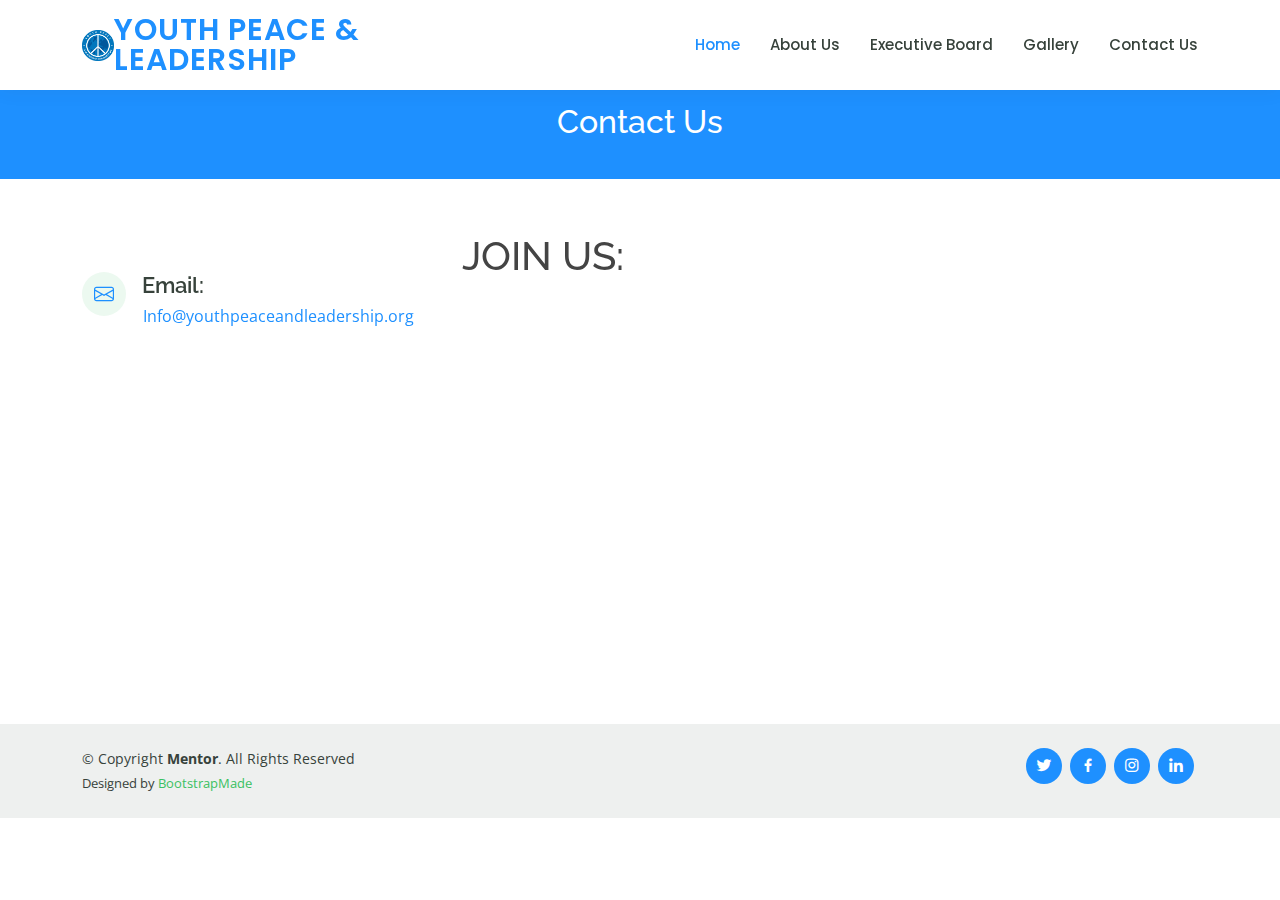
<file: contact.html>
<!DOCTYPE html>
<html lang="en">

<head>
  <meta charset="utf-8">
  <meta content="width=device-width, initial-scale=1.0" name="viewport">

  <title>Contact Us - Youth Peace & Leadership Organization</title>
  <meta content="" name="description">
  <meta content="" name="keywords">

  <!-- Favicons -->
  <link href="assets/img/YPLO Logo.png" rel="icon">
  <link href="assets/img/apple-touch-icon.png" rel="apple-touch-icon">

  <!-- Google Fonts -->
  <link
    href="https://fonts.googleapis.com/css?family=Open+Sans:300,300i,400,400i,600,600i,700,700i|Raleway:300,300i,400,400i,500,500i,600,600i,700,700i|Poppins:300,300i,400,400i,500,500i,600,600i,700,700i"
    rel="stylesheet">

  <!-- Vendor CSS Files -->
  <link href="assets/vendor/animate.css/animate.min.css" rel="stylesheet">
  <link href="assets/vendor/aos/aos.css" rel="stylesheet">
  <link href="assets/vendor/bootstrap/css/bootstrap.min.css" rel="stylesheet">
  <link href="assets/vendor/bootstrap-icons/bootstrap-icons.css" rel="stylesheet">
  <link href="assets/vendor/boxicons/css/boxicons.min.css" rel="stylesheet">
  <link href="assets/vendor/remixicon/remixicon.css" rel="stylesheet">
  <link href="assets/vendor/swiper/swiper-bundle.min.css" rel="stylesheet">

  <!-- Template Main CSS File -->
  <link href="assets/css/style.css" rel="stylesheet">

  <!-- =======================================================
  * Template Name: Mentor
  * Updated: Mar 10 2023 with Bootstrap v5.2.3
  * Template URL: https://bootstrapmade.com/mentor-free-education-bootstrap-theme/
  * Author: BootstrapMade.com
  * License: https://bootstrapmade.com/license/
  ======================================================== -->
</head>

<body>

  <!-- ======= Header ======= -->
  <header id="header" class="fixed-top">
    <div class="container d-flex align-items-center">

      <a href="index.html" class="logo me-auto"><img src="assets/img/YPLO Logo.png" height="170px" alt=""
        class="img-fluid"></a>
      <p class="logo me-auto" ><a href="index.html" style="margin-right: 260px;">Youth Peace & Leadership  </a></p>
      <!-- Uncomment below if you prefer to use an image logo -->
     

      <nav id="navbar" class="navbar order-last order-lg-0">
        <ul>
          <li><a class="active" href="index.html">Home</a></li>
          <li><a href="about.html">About Us</a></li>
          <li><a href="trainers.html">Executive Board</a></li>
          <li><a href="events.html">Gallery</a></li>
          <li><a href="contact.html">Contact Us</a></li>
        </ul>
        <i class="bi bi-list mobile-nav-toggle"></i>
      </nav>
      <!-- .navbar -->

    </div>
  </header>
  <!-- End Header -->

  <main id="main">

    <!-- ======= Breadcrumbs ======= -->
    <div class="breadcrumbs" data-aos="fade-in">
      <div class="container">
        <h2>Contact Us</h2>
    
      </div>
    </div><!-- End Breadcrumbs -->

    <!-- ======= Contact Section ======= -->
    <section id="contact" class="contact">
      <!-- <div data-aos="fade-up">
        <iframe style="border:0; width: 100%; height: 350px;"
          src="https://www.google.com/maps/embed?pb=!1m14!1m8!1m3!1d12097.433213460943!2d-74.0062269!3d40.7101282!3m2!1i1024!2i768!4f13.1!3m3!1m2!1s0x0%3A0xb89d1fe6bc499443!2sDowntown+Conference+Center!5e0!3m2!1smk!2sbg!4v1539943755621"
          frameborder="0" allowfullscreen></iframe>
      </div> -->

      <div class="container" data-aos="fade-up">

        <div class="row mt-5">

          <div class="col-lg-4">
            <div class="info">

              <!-- <div class="address">
                <i class="bi bi-geo-alt"></i>
                <h4>Location:</h4>
                <p>A108 Adam Street, New York, NY 535022</p>
              </div> -->

              <div class="email">
                <i class="bi bi-envelope"></i>
                <h4>Email:</h4>
                <a style="margin-left:17px ;" href="mailto:Info@youthpeaceandleadership.org">Info@youthpeaceandleadership.org</a>
              </div>

              <!-- <div class="phone">
                <i class="bi bi-phone"></i>
                <h4>Call:</h4>
                <p>+1 5589 55488 55s</p>
              </div> -->

            </div>

          </div>

          <div class="col-lg-8 mt-5 mt-lg-0">

           <h1>JOIN US:</h1>

            <iframe
              src="https://docs.google.com/forms/d/e/1FAIpQLSfFjCbM_8snm_Mx9aL7rVM0bQ9Bxvmteh7NQWCXSRJxmensOw/viewform?embedded=true"
              width="640" height="370" frameborder="0" marginheight="0" marginwidth="0">Loading…</iframe>


          </div>

        </div>

      </div>
    </section><!-- End Contact Section -->

  </main><!-- End #main -->

  <!-- ======= Footer ======= -->
  <footer id="footer">

    <div class="container d-md-flex py-4">

      <div class="me-md-auto text-center text-md-start">
        <div class="copyright">
          &copy; Copyright <strong><span>Mentor</span></strong>. All Rights Reserved
        </div>
        <div class="credits">
          <!-- All the links in the footer should remain intact. -->
          <!-- You can delete the links only if you purchased the pro version. -->
          <!-- Licensing information: https://bootstrapmade.com/license/ -->
          <!-- Purchase the pro version with working PHP/AJAX contact form: https://bootstrapmade.com/mentor-free-education-bootstrap-theme/ -->
          Designed by <a href="https://bootstrapmade.com/">BootstrapMade</a>
        </div>
      </div>
      <div class="social-links text-center text-md-right pt-3 pt-md-0">
        <a href="https://twitter.com/yploofficial" class="twitter"><i class="bx bxl-twitter"></i></a>
        <a href="https://www.facebook.com/ypl.org/" class="facebook"><i class="bx bxl-facebook"></i></a>
        <a href="https://www.instagram.com/yploofficial/" class="instagram"><i class="bx bxl-instagram"></i></a>
        <a href="https://www.linkedin.com/company/yploofficial/" class="linkedin"><i class="bx bxl-linkedin"></i></a>
      </div>
    </div>
  </footer>
  <!-- End Footer -->

  <div id="preloader"></div>
  <a href="#" class="back-to-top d-flex align-items-center justify-content-center"><i
      class="bi bi-arrow-up-short"></i></a>

  <!-- Vendor JS Files -->
  <script src="assets/vendor/purecounter/purecounter_vanilla.js"></script>
  <script src="assets/vendor/aos/aos.js"></script>
  <script src="assets/vendor/bootstrap/js/bootstrap.bundle.min.js"></script>
  <script src="assets/vendor/swiper/swiper-bundle.min.js"></script>
  <script src="assets/vendor/php-email-form/validate.js"></script>

  <!-- Template Main JS File -->
  <script src="assets/js/main.js"></script>

</body>

</html>
</file>
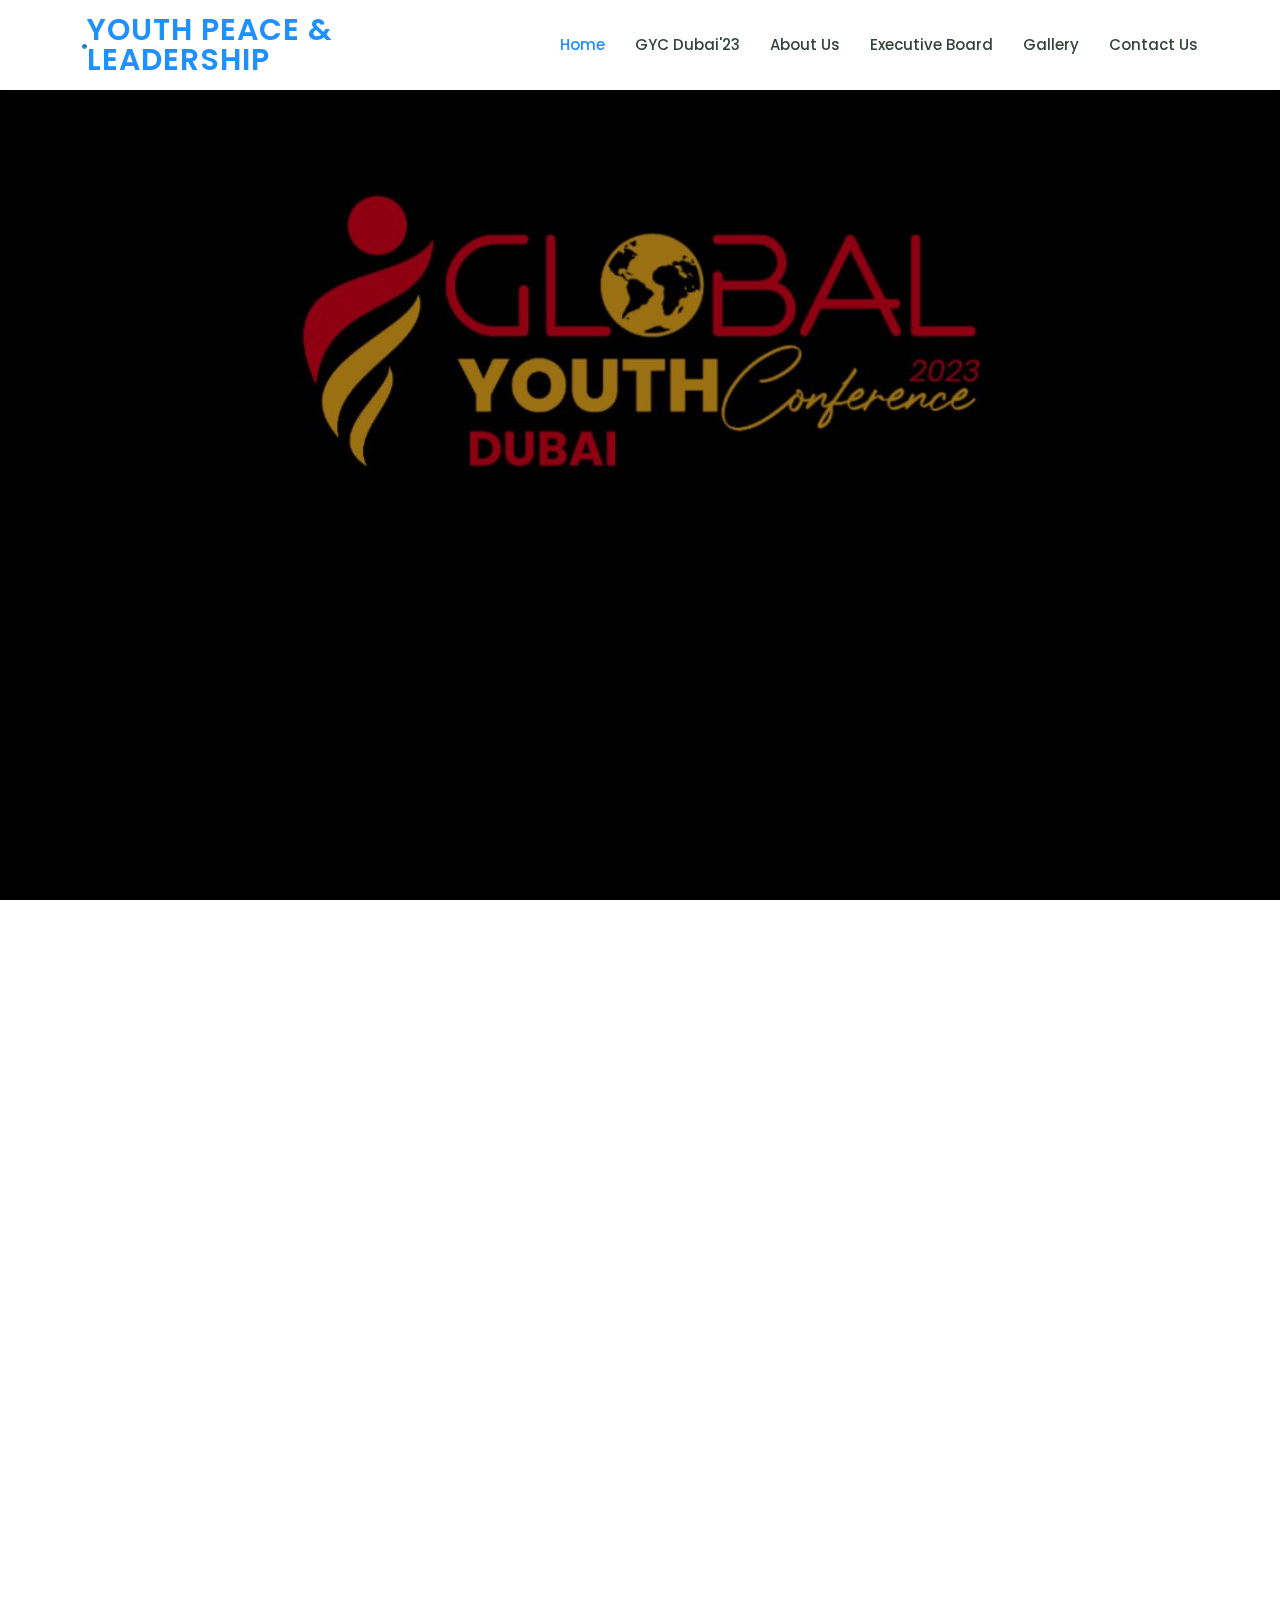
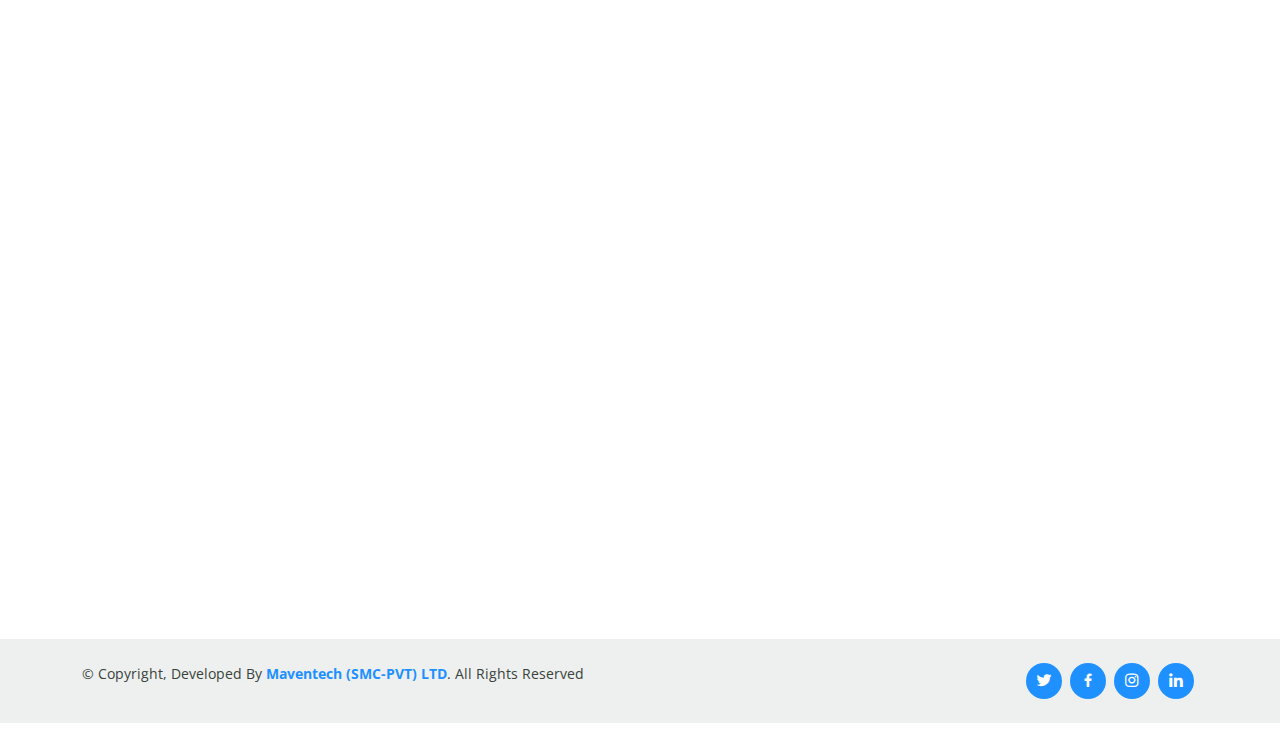
<file: DubaiEvent.html>
<!DOCTYPE html>
<html lang="en">

<head>
  <meta charset="utf-8">
  <meta content="width=device-width, initial-scale=1.0" name="viewport">

  <title>Youth Peace & Leadership Organization</title>
  <meta content="" name="description">
  <meta content="" name="keywords">

  <!-- Favicons -->
  <link href="assets/img/YPLO Logo.png" rel="icon">
  <link href="assets/img/apple-touch-icon.png" rel="apple-touch-icon">

  <!-- Google Fonts -->
  <link
    href="https://fonts.googleapis.com/css?family=Open+Sans:300,300i,400,400i,600,600i,700,700i|Raleway:300,300i,400,400i,500,500i,600,600i,700,700i|Poppins:300,300i,400,400i,500,500i,600,600i,700,700i"
    rel="stylesheet">

  <!-- Vendor CSS Files -->
  <link href="assets/vendor/animate.css/animate.min.css" rel="stylesheet">
  <link href="assets/vendor/aos/aos.css" rel="stylesheet">
  <link href="assets/vendor/bootstrap/css/bootstrap.min.css" rel="stylesheet">
  <link href="assets/vendor/bootstrap-icons/bootstrap-icons.css" rel="stylesheet">
  <link href="assets/vendor/boxicons/css/boxicons.min.css" rel="stylesheet">
  <link href="assets/vendor/remixicon/remixicon.css" rel="stylesheet">
  <link href="assets/vendor/swiper/swiper-bundle.min.css" rel="stylesheet">

  <!-- Template Main CSS File -->
  <link href="assets/css/style.css" rel="stylesheet">


</head>

<body>

  <!-- ======= Header ======= -->
  <header id="header" class="fixed-top">
    <div class="container d-flex align-items-center">

      <a href="index.html" class="logo me-auto"><img src="assets/img/YPLO Logo.png" height="200px" alt=""
          class="img-fluid"></a>
      <p class="logo me-auto"><a class="youth" href="index.html">Youth Peace & Leadership </a></p>
      <!-- Uncomment below if you prefer to use an image logo -->


      <nav id="navbar" class="navbar order-last order-lg-0">
        <ul>
          <li><a class="active" href="index.html">Home</a></li>
          <li><a href="DubaiEvent.html">GYC Dubai'23 </a></li>
          <li><a href="about.html">About Us</a></li>
          <li><a href="trainers.html">Executive Board</a></li>
          <li><a href="events.html">Gallery</a></li>
          <li><a href="contact.html">Contact Us</a></li>

        </ul>
        <i class="bi bi-list mobile-nav-toggle"></i>
      </nav>
      <!-- .navbar -->

    </div>
  </header>
  <!-- End Header -->

  <!-- ======= Hero Section ======= -->
  <section id="villain" class="d-flex justify-content-center align-items-center">
    <div class="container position-relative" data-aos="zoom-in" data-aos-delay="100">

    </div>
  </section><!-- End Hero -->

  <!-- CONTENT -->
  <div class="container" data-aos="fade-up">
    <br />
    <br />
    <br />
    <br />
    <div class="row">

      <a href="https://www.cognitoforms.com/YouthPeaceLeadership/GLOBALYOUTHCONFERENCEDUBAI2023 ">
        <button class="Dubai"><b>REGISTER NOW</b></button> </a>
      <br />
      <br />
      <br />
      <br />


      <div class="col-lg pt-4 pt-lg-0 order-2 order-lg-1 content ">

        <h3>About GYC Dubai'23</h3>
        <p class="fst-italic">
          The Global Youth Conference Dubai 2023 is an eagerly anticipated international event that aims to bring
          together young leaders from around the globe to address and tackle pressing global challenges. With its
          diverse array of activities, the conference provides a platform for youth empowerment, knowledge sharing,
          collaboration, and inspiration.

          The conference features engaging discussions and interactive workshops led by experts in various fields such
          as sustainability, innovation, social development, and climate action. These sessions offer valuable insights,
          practical skills, and tools to equip participants with the knowledge and resources needed to drive positive
          change in their communities and beyond.

          Today's Youth, Tomorrow's Hope
        </p>

        <br />
        <h3>Theme for Global Youth Conference Dubai 2023: </h3>
        <p class="fst-italic">
          "Harmonizing Youth Leadership for Climate Action: Co-Design, Collaborate, Co-Implement"

          <br />

        <h3>Eligibility Criteria: </h3>
        <ul>
          <li>
            Participants must be between the ages of 15 and 40 years old at the time of the conference.
          </li>
          <li>
            Students, Youth Activist, Social Workers, Climate Activist, Professionals and Young Leaders can apply.
          </li>
          <li>
            The GYC Dubai 2023 is open to Youth from all Nationalities and Backgrounds.
          </li>
          <li>
            IELTS/TOEFL is not needed/required for this Conference.
          </li>
          <li>
            Participants with Leadership Potential and Accomplishments are eligible to apply
          </li>

        </ul>

        <br />
        <h3>Benefits of Global Youth •Conference Dubai 2023: </h3>
        <p>
          15 Fully Funded, 15 Partial Funded, 15 Observatory & 50 Self Funded Seats for GYC Dubai 2023.
        </p>
        <ul>
          <li>
            Return Air Tickets & 4/5-Star Accomodation</li>
          <li>
            Visa Assistance (Conference Invitation Letters)
          </li>
          <li>
            Ariport Transfers
          </li>
          <li>
            Meals
          </li>
          <li>
            Cultural Dialogues
          </li>
          <li>
            Global Youth Awards
          </li>
          <li>
            Interactive Sessions
          </li>
          <li>
            Workshops & Trainings
          </li>
          <li>
            Panel & Group Discussions
          </li>
          <li>
            Model UN Simulation </li>
          <li>
            Cultural Performaces
          </li>
          <li>
            Keynote Speeches
          </li>
          <li>
            City Tour
          </li>
          <li>
            Debate & Diplomacy
          </li>
          <li>
            Policy Making
          </li>
          <li>
            Diplomatic Engagements
          </li>
          <li>
            Networking
          </li>
          <li>
            Project Presentations
          </li>
        </ul>


        <h4>Incase of any queries or more information, Please Contact:</h4>
        <div class="col-lg-4">
          <div class="info">
            <div class="email">


              <a style="margin-left:17px ;"
                href="mailto:Info@youthpeaceandleadership.org">Info@youthpeaceandleadership.org</a>

              <a style="margin-left:17px ;" href="mailto:Officialyplo@gmail.com ">Officialyplo@gmail.com </a>

            </div>
          </div>
        </div>


        <br />
        <br />
      </div>

    </div>

  </div>



  <!-- ======= Footer ======= -->
  <footer id="footer">

    <div class="container d-md-flex py-4">

      <div class="me-md-auto text-center text-md-start">
        <div class="copyright">
          &copy; Copyright, Developed By <strong><span><a href="https://themaventech.com/">Maventech (SMC-PVT)
                LTD</a></span></strong>. All Rights Reserved
        </div>
        <div class="credits">
        </div>
      </div>
      <div class="social-links text-center text-md-right pt-3 pt-md-0">
        <a href="https://twitter.com/yploofficial" class="twitter"><i class="bx bxl-twitter"></i></a>
        <a href="https://www.facebook.com/ypl.org/" class="facebook"><i class="bx bxl-facebook"></i></a>
        <a href="https://www.instagram.com/yploofficial/" class="instagram"><i class="bx bxl-instagram"></i></a>
        <a href="https://www.linkedin.com/company/yploofficial/" class="linkedin"><i class="bx bxl-linkedin"></i></a>
      </div>
    </div>
  </footer>
  <!-- End Footer -->

  <div id="preloader"></div>
  <a href="#" class="back-to-top d-flex align-items-center justify-content-center"><i
      class="bi bi-arrow-up-short"></i></a>

  <!-- Vendor JS Files -->
  <script src="assets/vendor/purecounter/purecounter_vanilla.js"></script>
  <script src="assets/vendor/aos/aos.js"></script>
  <script src="assets/vendor/bootstrap/js/bootstrap.bundle.min.js"></script>
  <script src="assets/vendor/swiper/swiper-bundle.min.js"></script>
  <script src="assets/vendor/php-email-form/validate.js"></script>

  <!-- Template Main JS File -->
  <script src="assets/js/main.js"></script>

</body>

</html>
</file>
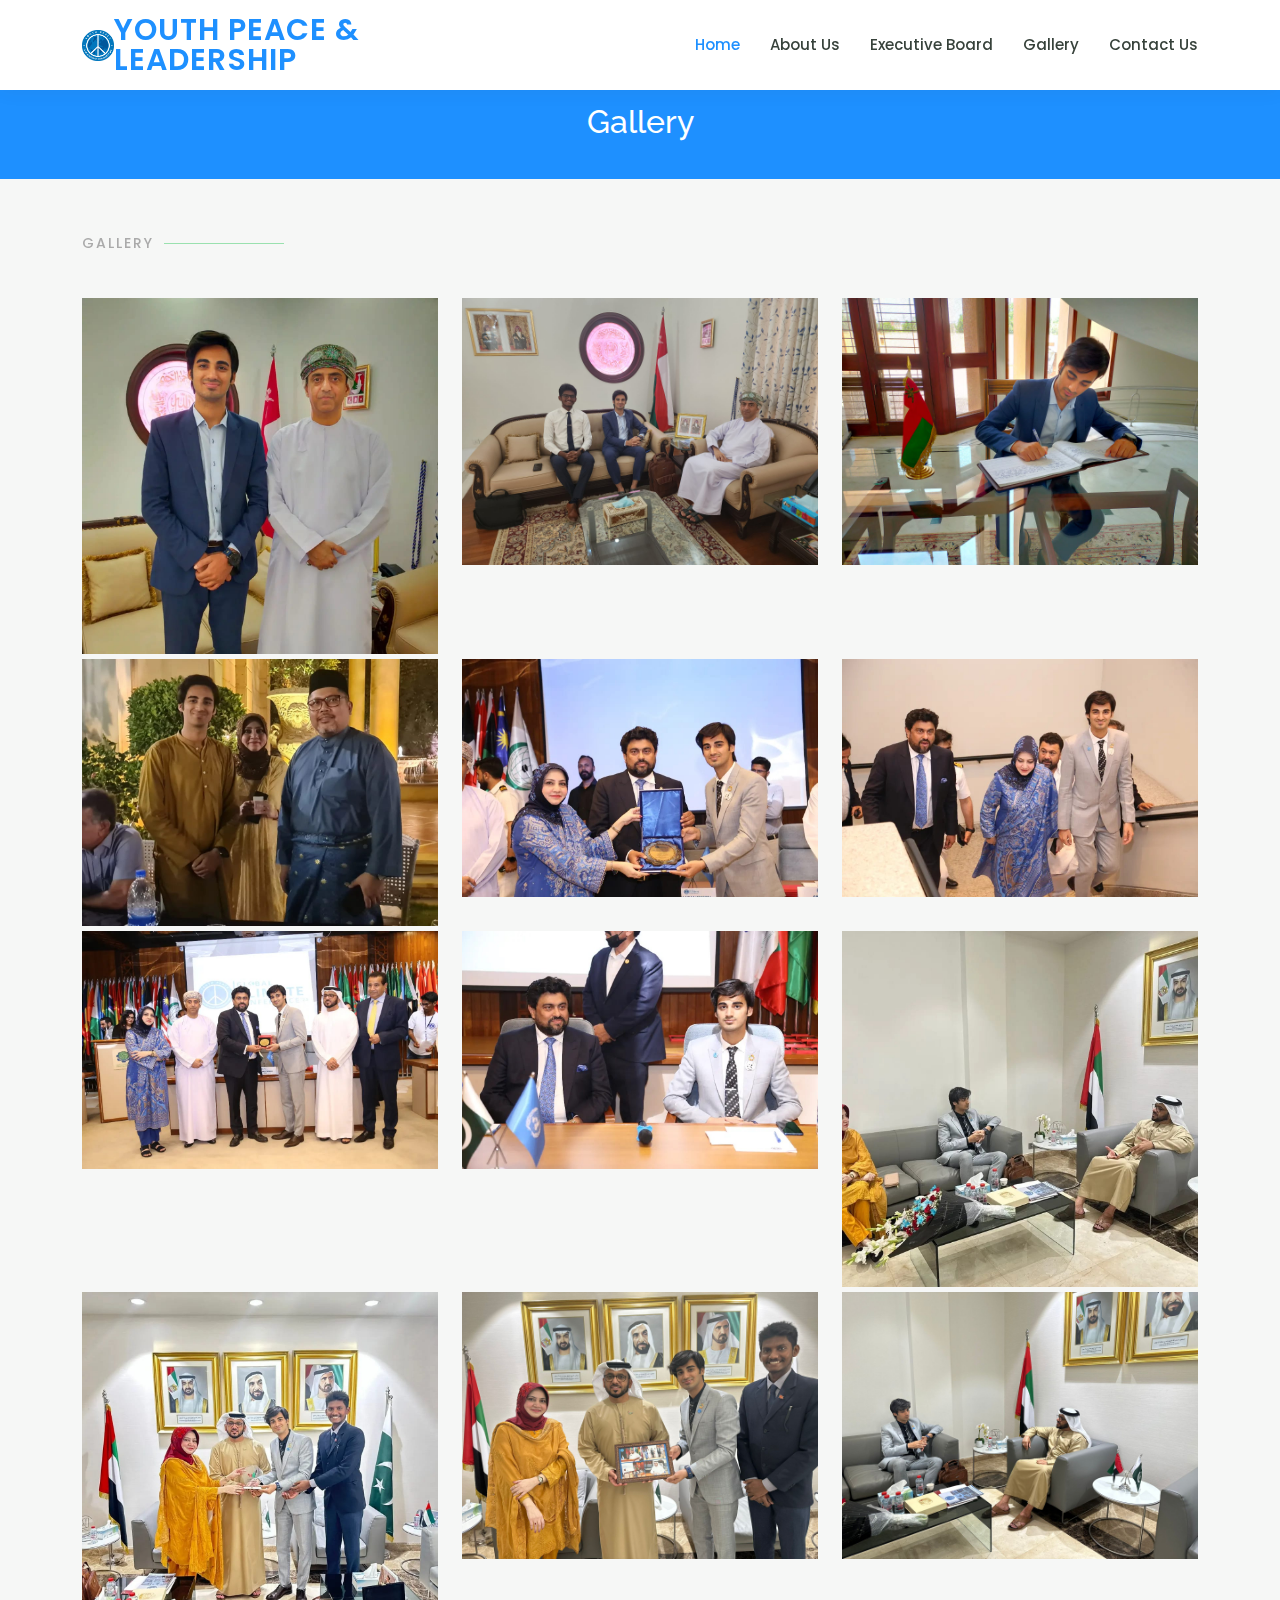
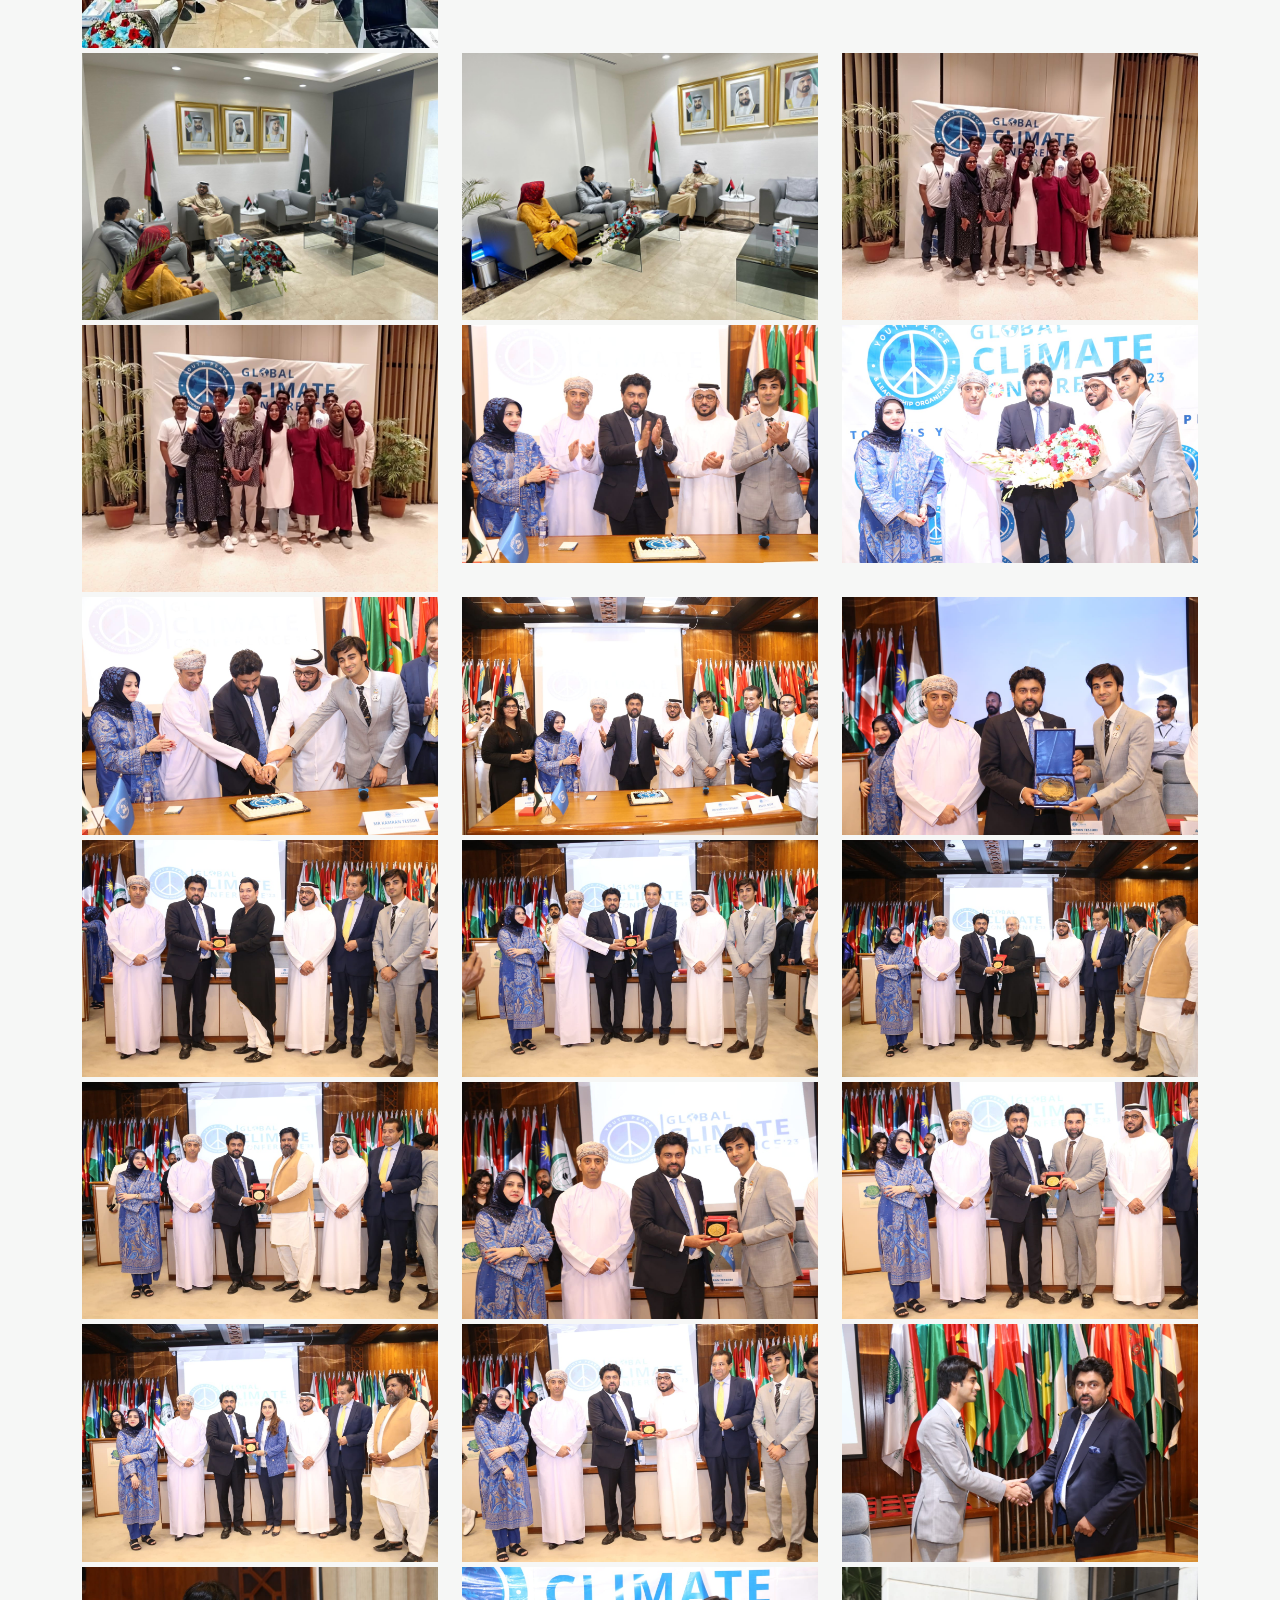
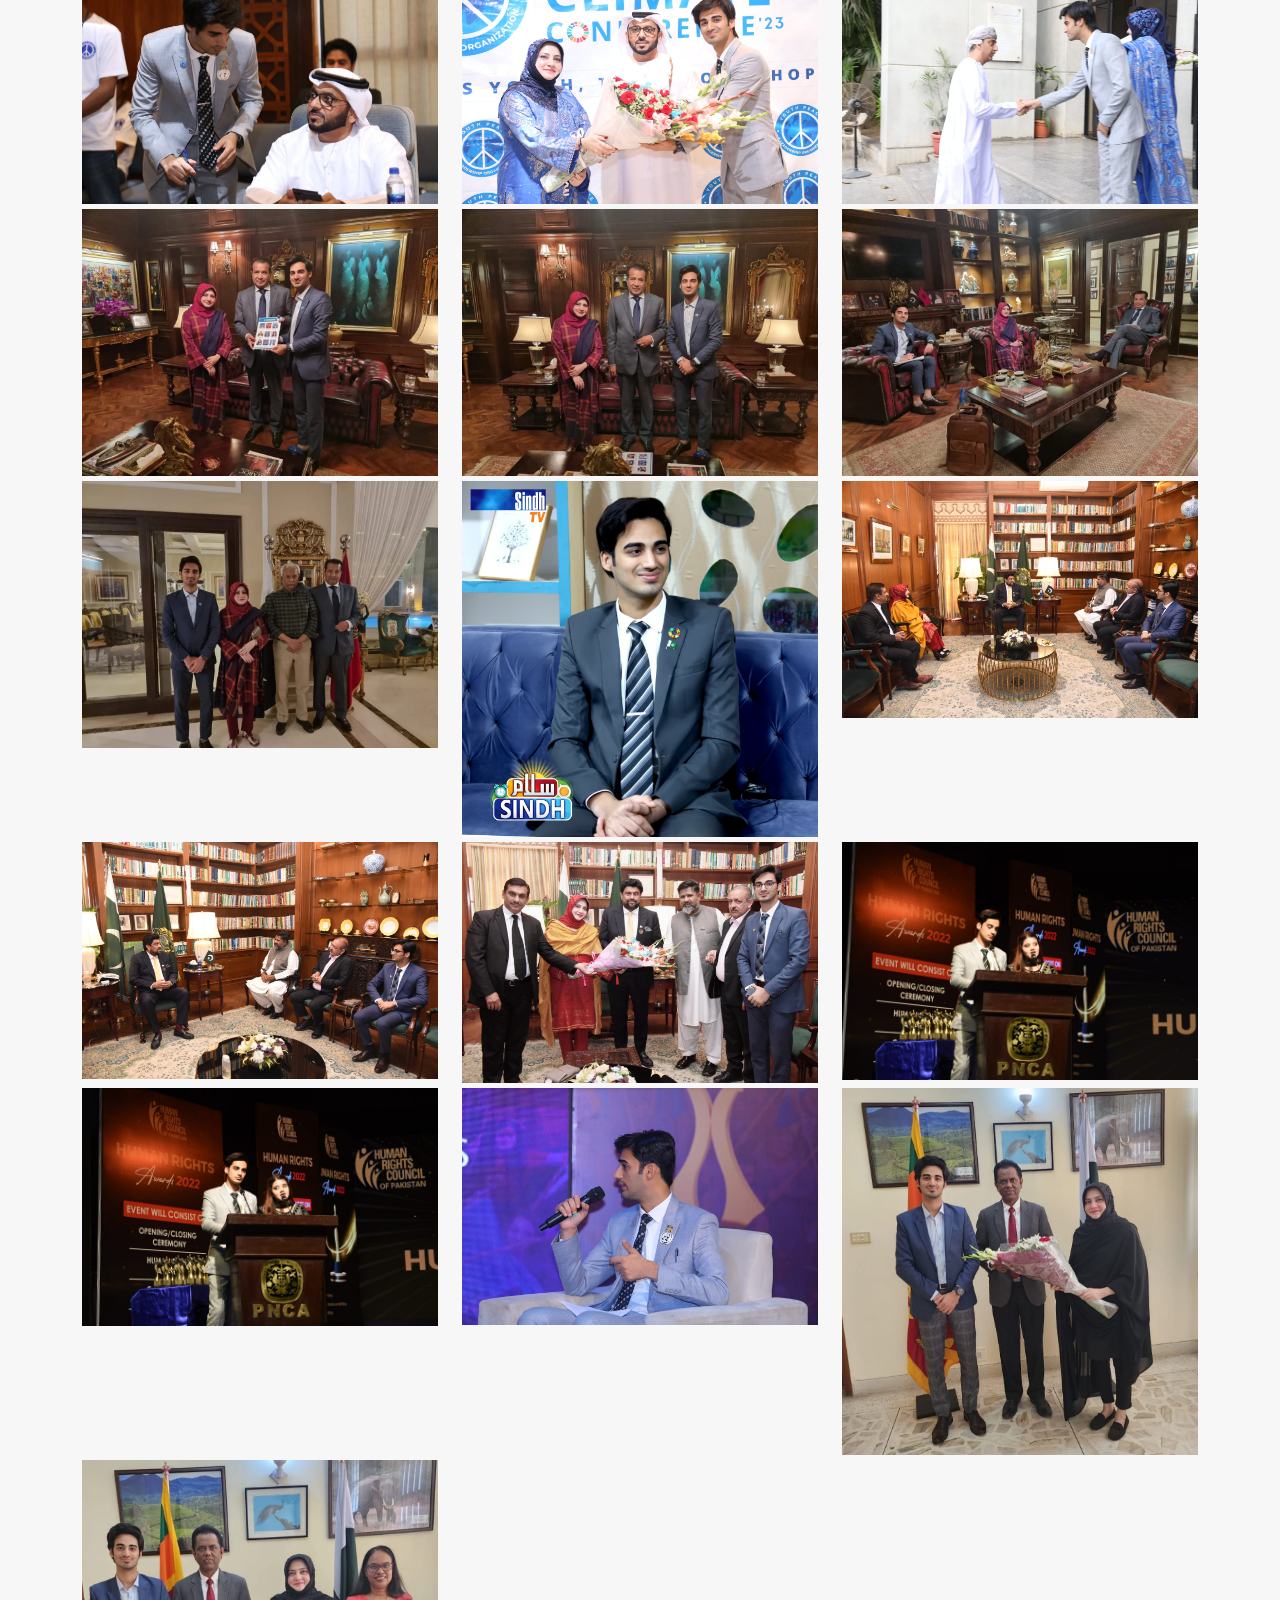
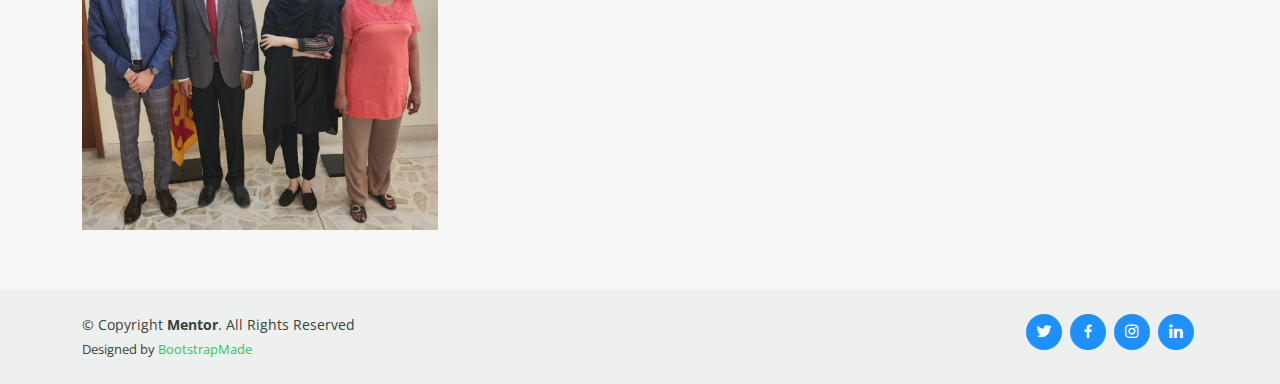
<file: events.html>
<!DOCTYPE html>
<html lang="en">

<head>
  <meta charset="utf-8">
  <meta content="width=device-width, initial-scale=1.0" name="viewport">

  <title>Gallery - Youth Peace & Leadership Organization</title>
  <meta content="" name="description">
  <meta content="" name="keywords">

  <!-- Favicons -->
  <link href="assets/img/YPLO Logo.png" rel="icon">
  <link href="assets/img/apple-touch-icon.png" rel="apple-touch-icon">

  <!-- Google Fonts -->
  <link href="https://fonts.googleapis.com/css?family=Open+Sans:300,300i,400,400i,600,600i,700,700i|Raleway:300,300i,400,400i,500,500i,600,600i,700,700i|Poppins:300,300i,400,400i,500,500i,600,600i,700,700i" rel="stylesheet">

  <!-- Vendor CSS Files -->
  <link href="assets/vendor/animate.css/animate.min.css" rel="stylesheet">
  <link href="assets/vendor/aos/aos.css" rel="stylesheet">
  <link href="assets/vendor/bootstrap/css/bootstrap.min.css" rel="stylesheet">
  <link href="assets/vendor/bootstrap-icons/bootstrap-icons.css" rel="stylesheet">
  <link href="assets/vendor/boxicons/css/boxicons.min.css" rel="stylesheet">
  <link href="assets/vendor/remixicon/remixicon.css" rel="stylesheet">
  <link href="assets/vendor/swiper/swiper-bundle.min.css" rel="stylesheet">

  <!-- Template Main CSS File -->
  <link href="assets/css/style.css" rel="stylesheet">

  <!-- =======================================================
  * Template Name: Mentor
  * Updated: Mar 10 2023 with Bootstrap v5.2.3
  * Template URL: https://bootstrapmade.com/mentor-free-education-bootstrap-theme/
  * Author: BootstrapMade.com
  * License: https://bootstrapmade.com/license/
  ======================================================== -->
</head>

<body>

  <!-- ======= Header ======= -->
  <header id="header" class="fixed-top">
    <div class="container d-flex align-items-center">

      <a href="index.html" class="logo me-auto"><img src="assets/img/YPLO Logo.png" height="200px" alt=""
        class="img-fluid"></a>
      <p class="logo me-auto" ><a class="youth" href="index.html" >Youth Peace & Leadership  </a></p>
      <!-- Uncomment below if you prefer to use an image logo -->
     

      <nav id="navbar" class="navbar order-last order-lg-0">
        <ul>
          <li><a class="active" href="index.html">Home</a></li>
          <li><a href="about.html">About Us</a></li>
          <li><a href="trainers.html">Executive Board</a></li>
          <li><a href="events.html">Gallery</a></li>
          <li><a href="contact.html">Contact Us</a></li>
        </ul>
        <i class="bi bi-list mobile-nav-toggle"></i>
      </nav>
      <!-- .navbar -->

    </div>
  </header>
  <!-- End Header -->

  <main id="main">

    <!-- ======= Breadcrumbs ======= -->
    <div class="breadcrumbs" data-aos="fade-in">
      <div class="container">
        <h2>Gallery</h2>
      </div>
    </div><!-- End Breadcrumbs -->

  
<!-- Gallery section start -->


    <section id="portfolio" class="portfolio section-bg">
      <div class="container" data-aos="fade-up">

        <div class="section-title">
          <h2>Gallery</h2>
        </div>

        <div class="row">
          <div class="col-lg-12 d-flex justify-content-center" data-aos="fade-up" data-aos-delay="100">
           
          </div>
        </div>

        <div class="row portfolio-container" data-aos="fade-up" data-aos-delay="200">

          <div class="col-lg-4 col-md-6 portfolio-item filter-app" style="margin-top: 5px;">
            <div class="portfolio-wrap">
              <img src="./assets/img/Gallery/g1.jpg"  class="img-fluid" alt="">
              <div class="portfolio-info">

              </div>
            </div>
          </div>

          <div class="col-lg-4 col-md-6 portfolio-item filter-web" style="margin-top: 5px;">
            <div class="portfolio-wrap">
              <img src="assets/img/Gallery/g2.jpg" class="img-fluid" alt="">
              <div class="portfolio-info">

              </div>
            </div>
          </div>

          <div class="col-lg-4 col-md-6 portfolio-item filter-app" style="margin-top: 5px;">
            <div class="portfolio-wrap">
              <img src="assets/img/Gallery/g3.jpg" class="img-fluid" alt="">
              <div class="portfolio-info">
               
              </div>
            </div>
          </div>


          <div class="col-lg-4 col-md-6 portfolio-item filter-card" style="margin-top: 5px;">
            <div class="portfolio-wrap">
              <img src="assets/img/Gallery/g4.jpg" class="img-fluid" alt="">
              <div class="portfolio-info">
               
              </div>
            </div>
          </div>

          <div class="col-lg-4 col-md-6 portfolio-item filter-web" style="margin-top: 5px;">
            <div class="portfolio-wrap">
              <img src="assets/img/Gallery/g5.jpg" class="img-fluid" alt="">
              <div class="portfolio-info">
                
              </div>
            </div>
          </div>

          <div class="col-lg-4 col-md-6 portfolio-item filter-app" style="margin-top: 5px;">
            <div class="portfolio-wrap">
              <img src="assets/img/Gallery/g6.jpg" class="img-fluid" alt="">
              <div class="portfolio-info">

              </div>
            </div>
          </div>

          <div class="col-lg-4 col-md-6 portfolio-item filter-card" style="margin-top: 5px;">
            <div class="portfolio-wrap">
              <img src="assets/img/Gallery/g7.jpg" class="img-fluid" alt="">
              <div class="portfolio-info">
                
              </div>
            </div>
          </div>

          <div class="col-lg-4 col-md-6 portfolio-item filter-card" style="margin-top: 5px;">
            <div class="portfolio-wrap">
              <img src="assets/img/Gallery/g8.jpg" class="img-fluid" alt="">
              <div class="portfolio-info">
                
              </div>
            </div>
          </div>

         


          <div class="col-lg-4 col-md-6 portfolio-item filter-web" style="margin-top: 5px;">
            <div class="portfolio-wrap">
              <img src="assets/img/Gallery/g10.jpg" class="img-fluid" alt="">
              <div class="portfolio-info">
                
              </div>
            </div>
          </div>

         
          <div class="col-lg-4 col-md-6 portfolio-item filter-web" style="margin-top: 5px;">
            <div class="portfolio-wrap">
              <img src="assets/img/Gallery/g12.jpg" class="img-fluid" alt="">
              <div class="portfolio-info">
                
              </div>
            </div>
          </div>

          <div class="col-lg-4 col-md-6 portfolio-item filter-web" style="margin-top: 5px;">
            <div class="portfolio-wrap">
              <img src="assets/img/Gallery/g13.jpg" class="img-fluid" alt="">
              <div class="portfolio-info">
                
              </div>
            </div>
          </div>

          <div class="col-lg-4 col-md-6 portfolio-item filter-web" style="margin-top: 5px;">
            <div class="portfolio-wrap">
              <img src="assets/img/Gallery/g14.jpg" class="img-fluid" alt="">
              <div class="portfolio-info">
                
              </div>
            </div>
          </div>


          <div class="col-lg-4 col-md-6 portfolio-item filter-web" style="margin-top: 5px;">
            <div class="portfolio-wrap">
              <img src="assets/img/Gallery/g15.jpg" class="img-fluid" alt="">
              <div class="portfolio-info">
                
              </div>
            </div>
          </div>


          <div class="col-lg-4 col-md-6 portfolio-item filter-web" style="margin-top: 5px;">
            <div class="portfolio-wrap">
              <img src="assets/img/Gallery/g17.jpg" class="img-fluid" alt="">
              <div class="portfolio-info">
                
              </div>
            </div>
          </div>

          <div class="col-lg-4 col-md-6 portfolio-item filter-web" style="margin-top: 5px;">
            <div class="portfolio-wrap">
              <img src="assets/img/Gallery/g18.jpg" class="img-fluid" alt="">
              <div class="portfolio-info">
                
              </div>
            </div>
          </div>

          <div class="col-lg-4 col-md-6 portfolio-item filter-web" style="margin-top: 5px;">
            <div class="portfolio-wrap">
              <img src="assets/img/Gallery/g19.jpg" class="img-fluid" alt="">
              <div class="portfolio-info">
                
              </div>
            </div>
          </div>

          <div class="col-lg-4 col-md-6 portfolio-item filter-web" style="margin-top: 5px;">
            <div class="portfolio-wrap">
              <img src="assets/img/Gallery/g20.jpg" class="img-fluid" alt="">
              <div class="portfolio-info">
                
              </div>
            </div>
          </div>


          <div class="col-lg-4 col-md-6 portfolio-item filter-web" style="margin-top: 5px;">
            <div class="portfolio-wrap">
              <img src="assets/img/Gallery/g21.jpg" class="img-fluid" alt="">
              <div class="portfolio-info">
                
              </div>
            </div>
          </div>


          <div class="col-lg-4 col-md-6 portfolio-item filter-web" style="margin-top: 5px;">
            <div class="portfolio-wrap">
              <img src="assets/img/Gallery/g22.jpg" class="img-fluid" alt="">
              <div class="portfolio-info">
                
              </div>
            </div>
          </div>

          
          <div class="col-lg-4 col-md-6 portfolio-item filter-web" style="margin-top: 5px;">
            <div class="portfolio-wrap">
              <img src="assets/img/Gallery/g23.jpg" class="img-fluid" alt="">
              <div class="portfolio-info">
                
              </div>
            </div>
          </div>

          <div class="col-lg-4 col-md-6 portfolio-item filter-web" style="margin-top: 5px;">
            <div class="portfolio-wrap">
              <img src="assets/img/Gallery/g24.jpg" class="img-fluid" alt="">
              <div class="portfolio-info">
                
              </div>
            </div>
          </div>

          <div class="col-lg-4 col-md-6 portfolio-item filter-web" style="margin-top: 5px;">
            <div class="portfolio-wrap">
              <img src="assets/img/Gallery/g25.jpg" class="img-fluid" alt="">
              <div class="portfolio-info">
                
              </div>
            </div>
          </div>

          <div class="col-lg-4 col-md-6 portfolio-item filter-web" style="margin-top: 5px;">
            <div class="portfolio-wrap">
              <img src="assets/img/Gallery/g26.jpg" class="img-fluid" alt="">
              <div class="portfolio-info">
                
              </div>
            </div>
          </div>

          <div class="col-lg-4 col-md-6 portfolio-item filter-web" style="margin-top: 5px;">
            <div class="portfolio-wrap">
              <img src="assets/img/Gallery/g27.jpg" class="img-fluid" alt="">
              <div class="portfolio-info">
                
              </div>
            </div>
          </div>


          <div class="col-lg-4 col-md-6 portfolio-item filter-web" style="margin-top: 5px;">
            <div class="portfolio-wrap">
              <img src="assets/img/Gallery/g28.jpg" class="img-fluid" alt="">
              <div class="portfolio-info">
                
              </div>
            </div>
          </div>

          <div class="col-lg-4 col-md-6 portfolio-item filter-web" style="margin-top: 5px;">
            <div class="portfolio-wrap">
              <img src="assets/img/Gallery/g29.jpg" class="img-fluid" alt="">
              <div class="portfolio-info">
                
              </div>
            </div>
          </div>


          <div class="col-lg-4 col-md-6 portfolio-item filter-web" style="margin-top: 5px;">
            <div class="portfolio-wrap">
              <img src="assets/img/Gallery/g30.jpg" class="img-fluid" alt="">
              <div class="portfolio-info">
                
              </div>
            </div>
          </div>

          <div class="col-lg-4 col-md-6 portfolio-item filter-web" style="margin-top: 5px;">
            <div class="portfolio-wrap">
              <img src="assets/img/Gallery/g31.jpg" class="img-fluid" alt="">
              <div class="portfolio-info">
                
              </div>
            </div>
          </div>

          <div class="col-lg-4 col-md-6 portfolio-item filter-web" style="margin-top: 5px;">
            <div class="portfolio-wrap">
              <img src="assets/img/Gallery/g32.jpg" class="img-fluid" alt="">
              <div class="portfolio-info">
                
              </div>
            </div>
          </div>

          <div class="col-lg-4 col-md-6 portfolio-item filter-web" style="margin-top: 5px;">
            <div class="portfolio-wrap">
              <img src="assets/img/Gallery/g33.jpg" class="img-fluid" alt="">
              <div class="portfolio-info">
                
              </div>
            </div>
          </div>

          <div class="col-lg-4 col-md-6 portfolio-item filter-web" style="margin-top: 5px;">
            <div class="portfolio-wrap">
              <img src="assets/img/Gallery/g34.jpg" class="img-fluid" alt="">
              <div class="portfolio-info">
                
              </div>
            </div>
          </div>

          <div class="col-lg-4 col-md-6 portfolio-item filter-web" style="margin-top: 5px;">
            <div class="portfolio-wrap">
              <img src="assets/img/Gallery/g35.jpg" class="img-fluid" alt="">
              <div class="portfolio-info">
                
              </div>
            </div>
          </div>

          <div class="col-lg-4 col-md-6 portfolio-item filter-web" style="margin-top: 5px;">
            <div class="portfolio-wrap">
              <img src="assets/img/Gallery/g36.jpg" class="img-fluid" alt="">
              <div class="portfolio-info">
                
              </div>
            </div>
          </div>

          <div class="col-lg-4 col-md-6 portfolio-item filter-web" style="margin-top: 5px;">
            <div class="portfolio-wrap">
              <img src="assets/img/Gallery/g37.jpg" class="img-fluid" alt="">
              <div class="portfolio-info">
                
              </div>
            </div>
          </div>

          <div class="col-lg-4 col-md-6 portfolio-item filter-web" style="margin-top: 5px;">
            <div class="portfolio-wrap">
              <img src="assets/img/Gallery/g38.jpg" class="img-fluid" alt="">
              <div class="portfolio-info">
                
              </div>
            </div>
          </div>

          <div class="col-lg-4 col-md-6 portfolio-item filter-web" style="margin-top: 5px;">
            <div class="portfolio-wrap">
              <img src="assets/img/Gallery/g39.jpg" class="img-fluid" alt="">
              <div class="portfolio-info">
                
              </div>
            </div>
          </div>

          <div class="col-lg-4 col-md-6 portfolio-item filter-web" style="margin-top: 5px;">
            <div class="portfolio-wrap">
              <img src="assets/img/Gallery/g40.jpg" class="img-fluid" alt="">
              <div class="portfolio-info">
                
              </div>
            </div>
          </div>

          <div class="col-lg-4 col-md-6 portfolio-item filter-web" style="margin-top: 5px;">
            <div class="portfolio-wrap">
              <img src="assets/img/Gallery/g41.jpg" class="img-fluid" alt="">
              <div class="portfolio-info">
                
              </div>
            </div>
          </div>

          <div class="col-lg-4 col-md-6 portfolio-item filter-web" style="margin-top: 5px;">
            <div class="portfolio-wrap">
              <img src="assets/img/Gallery/g42.jpg" class="img-fluid" alt="">
              <div class="portfolio-info">
                
              </div>
            </div>
          </div>

          <div class="col-lg-4 col-md-6 portfolio-item filter-web" style="margin-top: 5px;">
            <div class="portfolio-wrap">
              <img src="assets/img/Gallery/g43.jpg" class="img-fluid" alt="">
              <div class="portfolio-info">
                
              </div>
            </div>
          </div>


          <div class="col-lg-4 col-md-6 portfolio-item filter-web" style="margin-top: 5px;">
            <div class="portfolio-wrap">
              <img src="assets/img/Gallery/g44.jpg" class="img-fluid" alt="">
              <div class="portfolio-info">
                
              </div>
            </div>
          </div>

          <div class="col-lg-4 col-md-6 portfolio-item filter-web" style="margin-top: 5px;">
            <div class="portfolio-wrap">
              <img src="assets/img/Gallery/g45.jpg" class="img-fluid" alt="">
              <div class="portfolio-info">
                
              </div>
            </div>
          </div>

          <div class="col-lg-4 col-md-6 portfolio-item filter-web" style="margin-top: 5px;">
            <div class="portfolio-wrap">
              <img src="assets/img/Gallery/g46.jpg" class="img-fluid" alt="">
              <div class="portfolio-info">
                
              </div>
            </div>
          </div>


          <div class="col-lg-4 col-md-6 portfolio-item filter-web" style="margin-top: 5px;">
            <div class="portfolio-wrap">
              <img src="assets/img/Gallery/g47.jpg" class="img-fluid" alt="">
              <div class="portfolio-info">
                
              </div>
            </div>
          </div>


          <div class="col-lg-4 col-md-6 portfolio-item filter-web" style="margin-top: 5px;">
            <div class="portfolio-wrap">
              <img src="assets/img/Gallery/g48.jpg" class="img-fluid" alt="">
              <div class="portfolio-info">
                
              </div>
            </div>
          </div>

          <div class="col-lg-4 col-md-6 portfolio-item filter-web" style="margin-top: 5px;">
            <div class="portfolio-wrap">
              <img src="assets/img/Gallery/g49.jpg" class="img-fluid" alt="">
              <div class="portfolio-info">
                
              </div>
            </div>
          </div>

        



        </div>

      </div>
    </section>

<!-- Gallery section end -->






  </main><!-- End #main -->

  <!-- ======= Footer ======= -->
  <footer id="footer">

    <div class="container d-md-flex py-4">

      <div class="me-md-auto text-center text-md-start">
        <div class="copyright">
          &copy; Copyright <strong><span>Mentor</span></strong>. All Rights Reserved
        </div>
        <div class="credits">
          <!-- All the links in the footer should remain intact. -->
          <!-- You can delete the links only if you purchased the pro version. -->
          <!-- Licensing information: https://bootstrapmade.com/license/ -->
          <!-- Purchase the pro version with working PHP/AJAX contact form: https://bootstrapmade.com/mentor-free-education-bootstrap-theme/ -->
          Designed by <a href="https://bootstrapmade.com/">BootstrapMade</a>
        </div>
      </div>
      <div class="social-links text-center text-md-right pt-3 pt-md-0">
        <a href="https://twitter.com/yploofficial" class="twitter"><i class="bx bxl-twitter"></i></a>
        <a href="https://www.facebook.com/ypl.org/" class="facebook"><i class="bx bxl-facebook"></i></a>
        <a href="https://www.instagram.com/yploofficial/" class="instagram"><i class="bx bxl-instagram"></i></a>
        <a href="https://www.linkedin.com/company/yploofficial/" class="linkedin"><i class="bx bxl-linkedin"></i></a>
      </div>
    </div>
  </footer>
  <!-- End Footer -->

  <div id="preloader"></div>
  <a href="#" class="back-to-top d-flex align-items-center justify-content-center"><i class="bi bi-arrow-up-short"></i></a>

  <!-- Vendor JS Files -->
  <script src="assets/vendor/purecounter/purecounter_vanilla.js"></script>
  <script src="assets/vendor/aos/aos.js"></script>
  <script src="assets/vendor/bootstrap/js/bootstrap.bundle.min.js"></script>
  <script src="assets/vendor/swiper/swiper-bundle.min.js"></script>
  <script src="assets/vendor/php-email-form/validate.js"></script>

  <!-- Template Main JS File -->
  <script src="assets/js/main.js"></script>

</body>

</html>
</file>
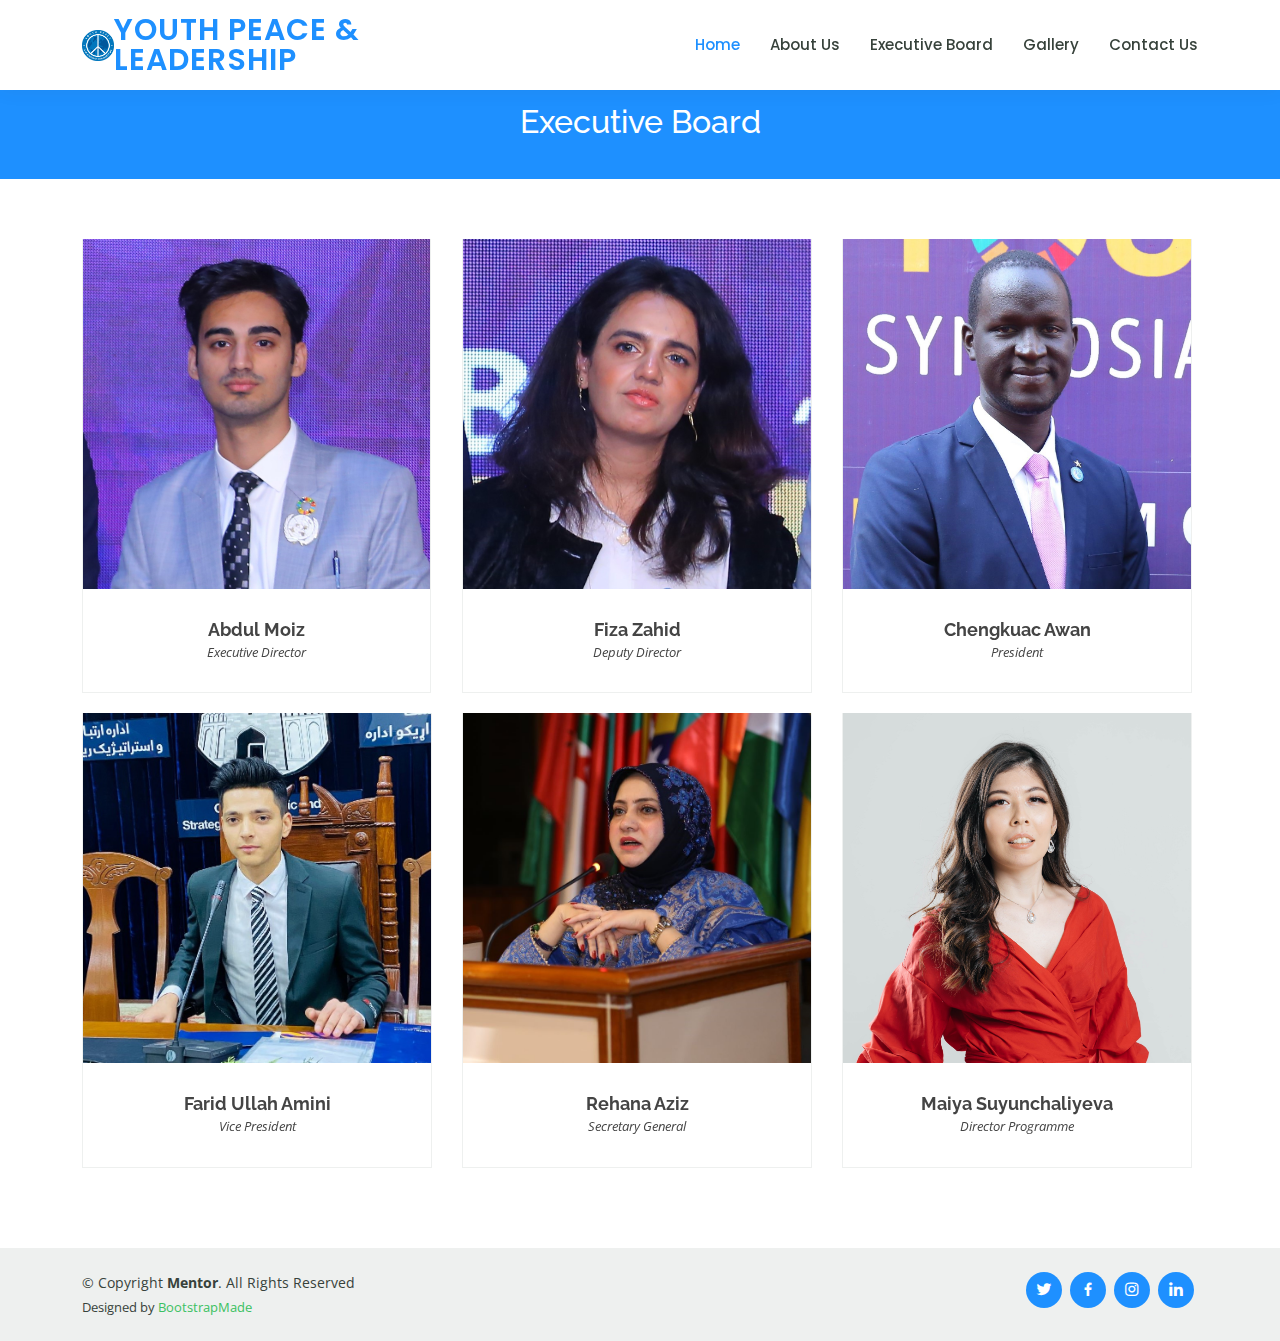
<file: trainers.html>
<!DOCTYPE html>
<html lang="en">

<head>
  <meta charset="utf-8">
  <meta content="width=device-width, initial-scale=1.0" name="viewport">

  <title>Executive Board - Youth Peace & Leadership Organization</title>
  <meta content="" name="description">
  <meta content="" name="keywords">

  <!-- Favicons -->
  <link href="assets/img/YPLO Logo.png" rel="icon">
  <link href="assets/img/apple-touch-icon.png" rel="apple-touch-icon">

  <!-- Google Fonts -->
  <link
    href="https://fonts.googleapis.com/css?family=Open+Sans:300,300i,400,400i,600,600i,700,700i|Raleway:300,300i,400,400i,500,500i,600,600i,700,700i|Poppins:300,300i,400,400i,500,500i,600,600i,700,700i"
    rel="stylesheet">

  <!-- Vendor CSS Files -->
  <link href="assets/vendor/animate.css/animate.min.css" rel="stylesheet">
  <link href="assets/vendor/aos/aos.css" rel="stylesheet">
  <link href="assets/vendor/bootstrap/css/bootstrap.min.css" rel="stylesheet">
  <link href="assets/vendor/bootstrap-icons/bootstrap-icons.css" rel="stylesheet">
  <link href="assets/vendor/boxicons/css/boxicons.min.css" rel="stylesheet">
  <link href="assets/vendor/remixicon/remixicon.css" rel="stylesheet">
  <link href="assets/vendor/swiper/swiper-bundle.min.css" rel="stylesheet">

  <!-- Template Main CSS File -->
  <link href="assets/css/style.css" rel="stylesheet">

  <!-- =======================================================
  * Template Name: Mentor
  * Updated: Mar 10 2023 with Bootstrap v5.2.3
  * Template URL: https://bootstrapmade.com/mentor-free-education-bootstrap-theme/
  * Author: BootstrapMade.com
  * License: https://bootstrapmade.com/license/
  ======================================================== -->
</head>

<body>

  <!-- ======= Header ======= -->
  <header id="header" class="fixed-top">
    <div class="container d-flex align-items-center">

      <a href="index.html" class="logo me-auto"><img src="assets/img/YPLO Logo.png" height="200px" alt=""
        class="img-fluid"></a>
      <p class="logo me-auto" ><a class="youth" href="index.html" >Youth Peace & Leadership  </a></p>
      <!-- Uncomment below if you prefer to use an image logo -->
     

      <nav id="navbar" class="navbar order-last order-lg-0">
        <ul>
          <li><a class="active" href="index.html">Home</a></li>
          <li><a href="about.html">About Us</a></li>
          <li><a href="trainers.html">Executive Board</a></li>
          <li><a href="events.html">Gallery</a></li>
          <li><a href="contact.html">Contact Us</a></li>
        </ul>
        <i class="bi bi-list mobile-nav-toggle"></i>
      </nav>
      <!-- .navbar -->

    </div>
  </header>
  <!-- End Header -->

  <main id="main" data-aos="fade-in">

    <!-- ======= Breadcrumbs ======= -->
    <div class="breadcrumbs">
      <div class="container">
        <h2>Executive Board</h2>
      
      </div>
    </div><!-- End Breadcrumbs -->

    <!-- ======= Trainers Section ======= -->
    <section id="trainers" class="trainers">
      <div class="container" data-aos="fade-up">

        <div class="row" data-aos="zoom-in" data-aos-delay="100">

          <div class="col-lg-4 col-md-6 d-flex align-items-stretch" style="margin-left: 0px">
            <div class="member">
              <img src="assets/img/trainers/E1.jpg" style="height: 350px;  " class="img-fluid" alt="">
              <div class="member-content">
                <h4>Abdul Moiz</h4>
                <span>
                  Executive Director
                </span>
                
              </div>
            </div>
          </div>

          <div class="col-lg-4 col-md-6 d-flex align-items-stretch">
            <div class="member">
              <img src="assets/img/trainers/h2.jpg" style="height: 350px;"  class="img-fluid" alt="">
              <div class="member-content">
                <h4>Fiza Zahid</h4>
                <span> Deputy Director</span>
               
              </div>
            </div>
          </div>

          <div class="col-lg-4 col-md-6 d-flex align-items-stretch">
            <div class="member">
              <img src="assets/img/trainers/h3.jpg" style="height: 350px; " class="img-fluid" alt="">
              <div class="member-content">
                <h4>Chengkuac Awan </h4>
                <span>President</span>
              
              </div>
            </div>
          </div>

          <div class="col-lg-4 col-md-6 d-flex align-items-stretch">
            <div class="member">
              <img src="assets/img/trainers/x2.jpg" style="height: 350px;  " class="img-fluid" alt="">
              <div class="member-content">
                <h4>Farid Ullah Amini</h4>
                <span>Vice President</span>
                
              </div>
            </div>
          </div>

          <div class="col-lg-4 col-md-6 d-flex align-items-stretch">
            <div class="member">
              <img src="assets/img/trainers/h5.jpg" style="height: 350px;  " class="img-fluid" alt="">
              <div class="member-content">
                <h4>Rehana Aziz</h4>
                <span>Secretary General</span>
                
              </div>
            </div>
          </div>


          <div class="col-lg-4 col-md-6 d-flex align-items-stretch">
            <div class="member">
              <img src="assets/img/trainers/x3.jpg" style="height: 350px; " class="img-fluid" alt="">
              <div class="member-content">
                <h4>Maiya Suyunchaliyeva </h4>
                <span> Director Programme</span>
               
              </div>
            </div>
          </div>

        </div>

      </div>
    </section><!-- End Trainers Section -->

  </main><!-- End #main -->

  <!-- ======= Footer ======= -->
  <footer id="footer">

    <div class="container d-md-flex py-4">

      <div class="me-md-auto text-center text-md-start">
        <div class="copyright">
          &copy; Copyright <strong><span>Mentor</span></strong>. All Rights Reserved
        </div>
        <div class="credits">
          <!-- All the links in the footer should remain intact. -->
          <!-- You can delete the links only if you purchased the pro version. -->
          <!-- Licensing information: https://bootstrapmade.com/license/ -->
          <!-- Purchase the pro version with working PHP/AJAX contact form: https://bootstrapmade.com/mentor-free-education-bootstrap-theme/ -->
          Designed by <a href="https://bootstrapmade.com/">BootstrapMade</a>
        </div>
      </div>
      <div class="social-links text-center text-md-right pt-3 pt-md-0">
        <a href="https://twitter.com/yploofficial" class="twitter"><i class="bx bxl-twitter"></i></a>
        <a href="https://www.facebook.com/ypl.org/" class="facebook"><i class="bx bxl-facebook"></i></a>
        <a href="https://www.instagram.com/yploofficial/" class="instagram"><i class="bx bxl-instagram"></i></a>
        <a href="https://www.linkedin.com/company/yploofficial/" class="linkedin"><i class="bx bxl-linkedin"></i></a>
      </div>
    </div>
  </footer>
  <!-- End Footer -->

  <div id="preloader"></div>
  <a href="#" class="back-to-top d-flex align-items-center justify-content-center"><i
      class="bi bi-arrow-up-short"></i></a>

  <!-- Vendor JS Files -->
  <script src="assets/vendor/purecounter/purecounter_vanilla.js"></script>
  <script src="assets/vendor/aos/aos.js"></script>
  <script src="assets/vendor/bootstrap/js/bootstrap.bundle.min.js"></script>
  <script src="assets/vendor/swiper/swiper-bundle.min.js"></script>
  <script src="assets/vendor/php-email-form/validate.js"></script>

  <!-- Template Main JS File -->
  <script src="assets/js/main.js"></script>

</body>

</html>
</file>
<file: assets/css/style.css>
/**
* Template Name: Mentor
* Updated: Mar 10 2023 with Bootstrap v5.2.3
* Template URL: https://bootstrapmade.com/mentor-free-education-bootstrap-theme/
* Author: BootstrapMade.com
* License: https://bootstrapmade.com/license/
*/

/*--------------------------------------------------------------
# General
--------------------------------------------------------------*/
body {
  font-family: "Open Sans", sans-serif;
  color: #444444;
}

a {
  color: rgb(30, 144, 255);
  text-decoration: none;
}

a:hover {
  color: rgb(30, 144, 255);
  text-decoration: none;
}

h1,
h2,
h3,
h4,
h5,
h6 {
  font-family: "Raleway", sans-serif;
}

.Dubai{
  
  background-color: rgb(30, 144, 255) ;
  color: white;
  border-radius: 10px;
  /* padding:5px ; */
  margin-top: 10px;
  font-family: "Open Sans", sans-serif;
  width: 250px;
  height: 50px;
  font-size: x-large;

}

/*--------------------------------------------------------------
# Back to top button
--------------------------------------------------------------*/
.back-to-top {
  position: fixed;
  visibility: hidden;
  opacity: 0;
  right: 15px;
  bottom: 15px;
  z-index: 996;
  background: rgb(30, 144, 255);
  width: 40px;
  height: 40px;
  border-radius: 50px;
  transition: all 0.4s;
}

.back-to-top i {
  font-size: 28px;
  color: #fff;
  line-height: 0;
}

.back-to-top:hover {
  background: #7ed899;
  color: #fff;
}

.back-to-top.active {
  visibility: visible;
  opacity: 1;
}

/*--------------------------------------------------------------
# Preloader
--------------------------------------------------------------*/
#preloader {
  position: fixed;
  top: 0;
  left: 0;
  right: 0;
  bottom: 0;
  z-index: 9999;
  overflow: hidden;
  background: #fff;
}

#preloader:before {
  content: "";
  position: fixed;
  top: calc(50% - 30px);
  left: calc(50% - 30px);
  border: 6px solidrgb(30, 144, 255);
  border-top-color: #fff;
  border-bottom-color: #fff;
  border-radius: 50%;
  width: 60px;
  height: 60px;
  animation: animate-preloader 1s linear infinite;
}

@keyframes animate-preloader {
  0% {
    transform: rotate(0deg);
  }

  100% {
    transform: rotate(360deg);
  }
}

/*--------------------------------------------------------------
# Disable aos animation delay on mobile devices
--------------------------------------------------------------*/
@media screen and (max-width: 768px) {
  [data-aos-delay] {
    transition-delay: 0 !important;
  }
}

/*--------------------------------------------------------------
# Header
--------------------------------------------------------------*/
#header {
  background: #fff;
  transition: all 0.5s;
  z-index: 997;
  padding: 15px 0;
  box-shadow: 0px 0 18px rgba(55, 66, 59, 0.08);
}

#header .logo {
  font-size: 30px;
  margin: 0;
  padding: 0;
  line-height: 1;
  font-weight: 600;
  letter-spacing: 1px;
  text-transform: uppercase;
  font-family: "Poppins", sans-serif;
}

#header .logo a {
  color: rgb(30, 144, 255);
}

#header .logo img {
  max-height: 40px;
}

/**
* Get Startet Button 
*/
.get-started-btn {
  margin-left: 22px;
  background: rgb(30, 144, 255);
  color: #fff;
  border-radius: 50px;
  padding: 8px 25px;
  white-space: nowrap;
  transition: 0.3s;
  font-size: 14px;
  display: inline-block;
}

.get-started-btn:hover {
  background: #3ac162;
  color: #fff;
}

@media (max-width: 768px) {
  .get-started-btn {
    margin: 0 15px 0 0;
    padding: 6px 18px;
  }
}

/*--------------------------------------------------------------
# Navigation Menu
--------------------------------------------------------------*/
/**
* Desktop Navigation 
*/
.navbar {
  padding: 0;
}

.navbar ul {
  margin: 0;
  padding: 0;
  display: flex;
  list-style: none;
  align-items: center;
}

.navbar li {
  position: relative;
}

.navbar a,
.navbar a:focus {
  display: flex;
  align-items: center;
  justify-content: space-between;
  padding: 10px 0 10px 30px;
  font-family: "Poppins", sans-serif;
  font-size: 15px;
  font-weight: 500;
  color: #37423b;
  white-space: nowrap;
  transition: 0.3s;
}

.navbar a i,
.navbar a:focus i {
  font-size: 12px;
  line-height: 0;
  margin-left: 5px;
}

.navbar a:hover,
.navbar .active,
.navbar .active:focus,
.navbar li:hover>a {
  color: rgb(30, 144, 255);
}

.navbar .dropdown ul {
  display: block;
  position: absolute;
  left: 30px;
  top: calc(100% + 30px);
  margin: 0;
  padding: 10px 0;
  z-index: 99;
  opacity: 0;
  visibility: hidden;
  background: #fff;
  box-shadow: 0px 0px 30px rgba(127, 137, 161, 0.25);
  transition: 0.3s;
  border-radius: 4px;
}

.navbar .dropdown ul li {
  min-width: 200px;
}

.navbar .dropdown ul a {
  padding: 10px 20px;
  font-size: 14px;
  text-transform: none;
  font-weight: 500;
}

.navbar .dropdown ul a i {
  font-size: 12px;
}

.navbar .dropdown ul a:hover,
.navbar .dropdown ul .active:hover,
.navbar .dropdown ul li:hover>a {
  color: rgb(30, 144, 255);
}

.navbar .dropdown:hover>ul {
  opacity: 1;
  top: 100%;
  visibility: visible;
}

.navbar .dropdown .dropdown ul {
  top: 0;
  left: calc(100% - 30px);
  visibility: hidden;
}

.navbar .dropdown .dropdown:hover>ul {
  opacity: 1;
  top: 0;
  left: 100%;
  visibility: visible;
}

@media (max-width: 1366px) {
  .navbar .dropdown .dropdown ul {
    left: -90%;
  }

  .navbar .dropdown .dropdown:hover>ul {
    left: -100%;
  }
}

/**
* Mobile Navigation 
*/
.mobile-nav-toggle {
  color: #37423b;
  font-size: 28px;
  cursor: pointer;
  display: none;
  line-height: 0;
  transition: 0.5s;
}

.mobile-nav-toggle.bi-x {
  color: #fff;
}

@media (max-width: 991px) {
  .mobile-nav-toggle {
    display: block;
  }

  .navbar ul {
    display: none;
  }
}

.navbar-mobile {
  position: fixed;
  overflow: hidden;
  top: 0;
  right: 0;
  left: 0;
  bottom: 0;
  background: rgba(32, 38, 34, 0.9);
  transition: 0.3s;
  z-index: 999;
}

.navbar-mobile .mobile-nav-toggle {
  position: absolute;
  top: 15px;
  right: 15px;
}

.navbar-mobile ul {
  display: block;
  position: absolute;
  top: 55px;
  right: 15px;
  bottom: 15px;
  left: 15px;
  padding: 10px 0;
  border-radius: 6px;
  background-color: #fff;
  overflow-y: auto;
  transition: 0.3s;
}

.navbar-mobile a,
.navbar-mobile a:focus {
  padding: 10px 20px;
  font-size: 15px;
  color: #37423b;
}

.navbar-mobile a:hover,
.navbar-mobile .active,
.navbar-mobile li:hover>a {
  color: rgb(30, 144, 255);
}

.navbar-mobile .getstarted,
.navbar-mobile .getstarted:focus {
  margin: 15px;
}

.navbar-mobile .dropdown ul {
  position: static;
  display: none;
  margin: 10px 20px;
  padding: 10px 0;
  z-index: 99;
  opacity: 1;
  visibility: visible;
  background: #fff;
  box-shadow: 0px 0px 30px rgba(127, 137, 161, 0.25);
}

.navbar-mobile .dropdown ul li {
  min-width: 200px;
}

.navbar-mobile .dropdown ul a {
  padding: 10px 20px;
}

.navbar-mobile .dropdown ul a i {
  font-size: 12px;
}

.navbar-mobile .dropdown ul a:hover,
.navbar-mobile .dropdown ul .active:hover,
.navbar-mobile .dropdown ul li:hover>a {
  color: rgb(30, 144, 255);
}

.navbar-mobile .dropdown>.dropdown-active {
  display: block;
}

@media screen and (min-width: 768px) and (max-width: 1600px) {
  .img-fluid {
    /* background-color: #18d26e; */
    /* margin-left: 260px; */

  }

  /* .logo {
  margin-right: 260px;
} */
  .youth {
    margin-right: 260px;
  }
}

/*--------------------------------------------------------------
# villain Section
--------------------------------------------------------------*/
#villain {
  width: 100%;
  height: 100vh;
  background: url("../img/GYC\ Logo.png") top center;
  background-size: cover;
  position: relative;
}

#villain:before {
  content: "";
  /* background: rgba(0, 0, 0, 0.582); */
  position: absolute;
  bottom: 0;
  top: 0;
  left: 0;
  right: 0;
}

#villain .container {
  padding-top: 72px;
}

@media (max-width: 992px) {
  #villain .container {
    padding-top: 62px;
  }
}

#villain h1 {
  margin: 0;
  font-size: 48px;
  font-weight: 700;
  line-height: 56px;
  color: #fff;
  font-family: "Poppins", sans-serif;
}

#villain h2 {
  color: #eee;
  margin: 10px 0 0 0;
  font-size: 24px;
}

#villain .btn-get-started {
  font-family: "Raleway", sans-serif;
  font-weight: 500;
  font-size: 15px;
  letter-spacing: 1px;
  display: inline-block;
  padding: 10px 35px;
  border-radius: 50px;
  transition: 0.5s;
  margin-top: 30px;
  border: 2px solid #fff;
  color: #fff;
}

#villain .btn-get-started:hover {
  background: rgb(30, 144, 255);
  border: 2px solidrgb(30, 144, 255);
}

@media (min-width: 1024px) {
  #villain {
    background-attachment: fixed;
    background: url("../img/tab.jpg") top center;

  }
}


@media (max-width: 768px) {
  #villain {
    /* height: 100vh; */
     background: url("../img/tab.jpg") top center;

  }

  #villain h1 {
    font-size: 28px;
    line-height: 36px;
  }

  #villain h2 {
    font-size: 18px;
    line-height: 24px;
  }
}
/*--------------------------------------------------------------
# Hero Section
--------------------------------------------------------------*/
#hero {
  width: 100%;
  height: 80vh;
  background: url("../img/newhome.jpg") top center;
  background-size: cover;
  position: relative;
}

#hero:before {
  content: "";
  background: rgba(0, 0, 0, 0.4);
  position: absolute;
  bottom: 0;
  top: 0;
  left: 0;
  right: 0;
}

#hero .container {
  padding-top: 72px;
}

@media (max-width: 992px) {
  #hero .container {
    padding-top: 62px;
  }
}

#hero h1 {
  margin: 0;
  font-size: 48px;
  font-weight: 700;
  line-height: 56px;
  color: #fff;
  font-family: "Poppins", sans-serif;
}

#hero h2 {
  color: #eee;
  margin: 10px 0 0 0;
  font-size: 24px;
}

#hero .btn-get-started {
  font-family: "Raleway", sans-serif;
  font-weight: 500;
  font-size: 15px;
  letter-spacing: 1px;
  display: inline-block;
  padding: 10px 35px;
  border-radius: 50px;
  transition: 0.5s;
  margin-top: 30px;
  border: 2px solid #fff;
  color: #fff;
}

#hero .btn-get-started:hover {
  background: rgb(30, 144, 255);
  border: 2px solidrgb(30, 144, 255);
}

@media (min-width: 1024px) {
  #hero {
    background-attachment: fixed;
  }
}

@media (max-width: 768px) {
  #hero {
    height: 100vh;
  }

  #hero h1 {
    font-size: 28px;
    line-height: 36px;
  }

  #hero h2 {
    font-size: 18px;
    line-height: 24px;
  }
}

/*--------------------------------------------------------------
# Sections General
--------------------------------------------------------------*/
section {
  padding: 60px 0;
  overflow: hidden;
}

.section-bg {
  background-color: #f6f7f6;
}

.section-title {
  padding-bottom: 40px;
}

.section-title h2 {
  font-size: 14px;
  font-weight: 500;
  padding: 0;
  line-height: 1px;
  margin: 0 0 5px 0;
  letter-spacing: 2px;
  text-transform: uppercase;
  color: #aaaaaa;
  font-family: "Poppins", sans-serif;
}

.section-title h2::after {
  content: "";
  width: 120px;
  height: 1px;
  display: inline-block;
  background: #9ae1af;
  margin: 4px 10px;
}

.section-title p {
  margin: 0;
  margin: 0;
  font-size: 36px;
  font-weight: 700;
  text-transform: uppercase;
  font-family: "Poppins", sans-serif;
  color: #37423b;
}

.breadcrumbs {
  margin-top: 73px;
  text-align: center;
  background: rgb(30, 144, 255);
  padding: 30px 0;
  color: #fff;
}

@media (max-width: 992px) {
  .breadcrumbs {
    margin-top: 63px;
  }
}

.breadcrumbs h2 {
  font-size: 32px;
  font-weight: 500;
}

.breadcrumbs p {
  font-size: 14px;
  margin-bottom: 0;
}

/*--------------------------------------------------------------
# About
--------------------------------------------------------------*/
.about .content h3 {
  font-weight: 600;
  font-size: 26px;
}

.about .content ul {
  list-style: none;
  padding: 0;
}

.about .content ul li {
  padding-bottom: 10px;
}

.about .content ul i {
  font-size: 20px;
  padding-right: 4px;
  color: rgb(30, 144, 255);
}

.about .content .learn-more-btn {
  background: rgb(30, 144, 255);
  color: #fff;
  border-radius: 50px;
  padding: 8px 25px 9px 25px;
  white-space: nowrap;
  transition: 0.3s;
  font-size: 14px;
  display: inline-block;
}

.about .content .learn-more-btn:hover {
  background: #3ac162;
  color: #fff;
}

@media (max-width: 768px) {
  .about .content .learn-more-btn {
    margin: 0 48px 0 0;
    padding: 6px 18px;
  }
}

/*--------------------------------------------------------------
# Counts
--------------------------------------------------------------*/
.counts {
  padding: 30px 0;
}

.counts .counters span {
  font-size: 48px;
  display: block;
  color: rgb(30, 144, 255);
  font-weight: 700;
}

.counts .counters p {
  padding: 0;
  margin: 0 0 20px 0;
  font-family: "Raleway", sans-serif;
  font-size: 15px;
  font-weight: 600;
  color: #37423b;
}

/*--------------------------------------------------------------
# Why Us
--------------------------------------------------------------*/
.why-us .content {
  padding: 30px;
  background: rgb(30, 144, 255);
  border-radius: 4px;
  color: #fff;
}

.why-us .content h3 {
  font-weight: 700;
  font-size: 34px;
  margin-bottom: 30px;
}

.why-us .content p {
  margin-bottom: 30px;
}

.why-us .content .more-btn {
  display: inline-block;
  background: rgba(255, 255, 255, 0.2);
  padding: 6px 30px 8px 30px;
  color: #fff;
  border-radius: 50px;
  transition: all ease-in-out 0.4s;
}

.why-us .content .more-btn i {
  font-size: 14px;
}

.why-us .content .more-btn:hover {
  color: rgb(30, 144, 255);
  background: #fff;
}

.why-us .icon-boxes .icon-box {
  text-align: center;
  background: #fff;
  padding: 40px 30px;
  width: 100%;
  border: 1px solid #eef0ef;
}

.why-us .icon-boxes .icon-box i {
  font-size: 32px;
  padding: 18px;
  color: rgb(30, 144, 255);
  margin-bottom: 30px;
  background: #ecf9f0;
  border-radius: 50px;
}

.why-us .icon-boxes .icon-box h4 {
  font-size: 20px;
  font-weight: 700;
  margin: 0 0 30px 0;
}

.why-us .icon-boxes .icon-box p {
  font-size: 15px;
  color: #848484;
}

/*--------------------------------------------------------------
# Features
--------------------------------------------------------------*/
.features {
  padding-top: 0px;
}

.features .icon-box {
  display: flex;
  align-items: center;
  padding: 20px;
  transition: 0.3s;
  border: 1px solid #eef0ef;
}

.features .icon-box i {
  font-size: 32px;
  padding-right: 10px;
  line-height: 1;
}

.features .icon-box h3 {
  font-weight: 700;
  margin: 0;
  padding: 0;
  line-height: 1;
  font-size: 16px;
}

.features .icon-box h3 a {
  color: #37423b;
  transition: 0.3s;
}

.features .icon-box:hover {
  border-color: rgb(30, 144, 255);
}

.features .icon-box:hover h3 a {
  color: rgb(30, 144, 255);
}

/*--------------------------------------------------------------
# Courses
--------------------------------------------------------------*/
.courses .course-item {
  border-radius: 5px;
  border: 1px solid #eef0ef;
}

.courses .course-content {
  padding: 15px;
}

.courses .course-content h3 {
  font-weight: 700;
  font-size: 20px;
}

.courses .course-content h3 a {
  color: #37423b;
  transition: 0.3s;
}

.courses .course-content h3 a:hover {
  color: rgb(30, 144, 255);
}

.courses .course-content p {
  font-size: 14px;
  color: #777777;
}

.courses .course-content h4 {
  font-size: 14px;
  background: rgb(30, 144, 255);
  padding: 7px 14px;
  color: #fff;
  margin: 0;
}

.courses .course-content .price {
  margin: 0;
  font-weight: 700;
  font-size: 18px;
  color: #37423b;
}

.courses .trainer {
  padding-top: 15px;
  border-top: 1px solid #eef0ef;
}

.courses .trainer .trainer-profile img {
  max-width: 50px;
  border-radius: 50px;
}

.courses .trainer .trainer-profile span {
  padding-left: 10px;
  font-weight: 600;
  font-size: 16px;
  color: #5a6c60;
}

.courses .trainer .trainer-rank {
  font-size: 18px;
  color: #657a6d;
}

/*--------------------------------------------------------------
# Trainers
--------------------------------------------------------------*/
.trainers .member {
  text-align: center;
  margin-bottom: 20px;
  background: #fff;
  border: 1px solid #eef0ef;
}

.trainers .member img {
  margin: -1px -1px 30px -1px;
}

.trainers .member .member-content {
  padding: 0 20px 30px 20px;
}

.trainers .member h4 {
  font-weight: 700;
  margin-bottom: 2px;
  font-size: 18px;
}

.trainers .member span {
  font-style: italic;
  display: block;
  font-size: 13px;
}

.trainers .member p {
  padding-top: 10px;
  font-size: 14px;
  font-style: italic;
  color: #aaaaaa;
}

.trainers .member .social {
  margin-top: 15px;
}

.trainers .member .social a {
  color: #7e9486;
  transition: 0.3s;
}

.trainers .member .social a:hover {
  color: rgb(30, 144, 255);
}

.trainers .member .social i {
  font-size: 18px;
  margin: 0 2px;
}

/*--------------------------------------------------------------
# Testimonials
--------------------------------------------------------------*/
.testimonials .testimonial-wrap {
  padding-left: 50px;
}

.testimonials .testimonials-carousel,
.testimonials .testimonials-slider {
  overflow: hidden;
}

.testimonials .testimonial-item {
  box-sizing: content-box;
  padding: 30px 30px 30px 60px;
  margin: 30px 15px;
  min-height: 200px;
  border: 1px solid #eef0ef;
  position: relative;
  background: #fff;
}

.testimonials .testimonial-item .testimonial-img {
  width: 90px;
  border-radius: 10px;
  border: 6px solid #fff;
  position: absolute;
  left: -45px;
}

.testimonials .testimonial-item h3 {
  font-size: 18px;
  font-weight: bold;
  margin: 10px 0 5px 0;
  color: #111;
}

.testimonials .testimonial-item h4 {
  font-size: 14px;
  color: #999;
  margin: 0;
}

.testimonials .testimonial-item .quote-icon-left,
.testimonials .testimonial-item .quote-icon-right {
  color: #c1ecce;
  font-size: 26px;
}

.testimonials .testimonial-item .quote-icon-left {
  display: inline-block;
  left: -5px;
  position: relative;
}

.testimonials .testimonial-item .quote-icon-right {
  display: inline-block;
  right: -5px;
  position: relative;
  top: 10px;
}

.testimonials .testimonial-item p {
  font-style: italic;
  margin: 15px auto 15px auto;
}

.testimonials .swiper-pagination {
  margin-top: 20px;
  position: relative;
}

.testimonials .swiper-pagination .swiper-pagination-bullet {
  width: 12px;
  height: 12px;
  background-color: #fff;
  opacity: 1;
  border: 1px solidrgb(30, 144, 255);
}

.testimonials .swiper-pagination .swiper-pagination-bullet-active {
  background-color: rgb(30, 144, 255);
}

@media (max-width: 767px) {
  .testimonials .testimonial-wrap {
    padding-left: 0;
  }

  .testimonials .testimonials-carousel,
  .testimonials .testimonials-slider {
    overflow: hidden;
  }

  .testimonials .testimonial-item {
    padding: 30px;
    margin: 15px;
  }

  .testimonials .testimonial-item .testimonial-img {
    position: static;
    left: auto;
  }
}

/*--------------------------------------------------------------
# Cource Details
--------------------------------------------------------------*/
.course-details h3 {
  font-size: 24px;
  margin: 30px 0 15px 0;
  font-weight: 700;
  position: relative;
  padding-bottom: 10px;
}

.course-details h3:before {
  content: "";
  position: absolute;
  display: block;
  width: 100%;
  height: 1px;
  background: #eef0ef;
  bottom: 0;
  left: 0;
}

.course-details h3:after {
  content: "";
  position: absolute;
  display: block;
  width: 60px;
  height: 1px;
  background: rgb(30, 144, 255);
  bottom: 0;
  left: 0;
}

.course-details .course-info {
  background: #f6f7f6;
  padding: 10px 15px;
  margin-bottom: 15px;
}

.course-details .course-info h5 {
  font-weight: 400;
  font-size: 16px;
  margin: 0;
  font-family: "Poppins", sans-serif;
}

.course-details .course-info p {
  margin: 0;
  font-weight: 600;
}

.course-details .course-info a {
  color: #657a6d;
}

/*--------------------------------------------------------------
# Cource Details Tabs
--------------------------------------------------------------*/
.cource-details-tabs {
  overflow: hidden;
  padding-top: 0;
}

.cource-details-tabs .nav-tabs {
  border: 0;
}

.cource-details-tabs .nav-link {
  border: 0;
  padding: 12px 15px 12px 0;
  transition: 0.3s;
  color: #37423b;
  border-radius: 0;
  border-right: 2px solid #e2e7e4;
  font-weight: 600;
  font-size: 15px;
}

.cource-details-tabs .nav-link:hover {
  color: rgb(30, 144, 255);
}

.cource-details-tabs .nav-link.active {
  color: rgb(30, 144, 255);
  border-color: rgb(30, 144, 255);
}

.cource-details-tabs .tab-pane.active {
  animation: fadeIn 0.5s ease-out;
}

.cource-details-tabs .details h3 {
  font-size: 26px;
  font-weight: 600;
  margin-bottom: 20px;
  color: #37423b;
}

.cource-details-tabs .details p {
  color: #777777;
}

.cource-details-tabs .details p:last-child {
  margin-bottom: 0;
}

@media (max-width: 992px) {
  .cource-details-tabs .nav-link {
    border: 0;
    padding: 15px;
  }

  .cource-details-tabs .nav-link.active {
    color: #fff;
    background: rgb(30, 144, 255);
  }
}

/*--------------------------------------------------------------
# Events
--------------------------------------------------------------*/
.events .card {
  border: 0;
  padding: 0 30px;
  margin-bottom: 60px;
  position: relative;
}

.events .card-img {
  width: calc(100% + 60px);
  margin-left: -30px;
  overflow: hidden;
  z-index: 9;
  border-radius: 0;
}

.events .card-img img {
  max-width: 100%;
  transition: all 0.3s ease-in-out;
}

.events .card-body {
  z-index: 10;
  background: #fff;
  border-top: 4px solid #fff;
  padding: 30px;
  box-shadow: 0px 2px 15px rgba(0, 0, 0, 0.1);
  margin-top: -60px;
  transition: 0.3s;
}

.events .card-title {
  font-weight: 700;
  text-align: center;
  margin-bottom: 20px;
}

.events .card-title a {
  color: #37423b;
  transition: 0.3s;
}

.events .card-text {
  color: #5e5e5e;
}

.events .read-more a {
  color: #777777;
  text-transform: uppercase;
  font-weight: 600;
  font-size: 12px;
  transition: 0.3s;
}

.events .read-more a:hover {
  color: rgb(30, 144, 255);
}

.events .card:hover img {
  transform: scale(1.1);
}

.events .card:hover .card-body {
  border-color: rgb(30, 144, 255);
}

.events .card:hover .card-body .card-title a {
  color: rgb(30, 144, 255);
}

/*--------------------------------------------------------------
# Pricing
--------------------------------------------------------------*/
.pricing .box {
  padding: 20px;
  background: #fff;
  text-align: center;
  border: 1px solid #eef0ef;
  border-radius: 0;
  position: relative;
  overflow: hidden;
}

.pricing h3 {
  font-weight: 400;
  margin: -20px -20px 20px -20px;
  padding: 20px 15px;
  font-size: 16px;
  font-weight: 600;
  color: #777777;
  background: #f8f8f8;
}

.pricing h4 {
  font-size: 36px;
  color: rgb(30, 144, 255);
  font-weight: 600;
  font-family: "Poppins", sans-serif;
  margin-bottom: 20px;
}

.pricing h4 sup {
  font-size: 20px;
  top: -15px;
  left: -3px;
}

.pricing h4 span {
  color: #bababa;
  font-size: 16px;
  font-weight: 300;
}

.pricing ul {
  padding: 0;
  list-style: none;
  color: #444444;
  text-align: center;
  line-height: 20px;
  font-size: 14px;
}

.pricing ul li {
  padding-bottom: 16px;
}

.pricing ul i {
  color: rgb(30, 144, 255);
  font-size: 18px;
  padding-right: 4px;
}

.pricing ul .na {
  color: #ccc;
  text-decoration: line-through;
}

.pricing .btn-wrap {
  margin: 20px -20px -20px -20px;
  padding: 20px 15px;
  background: #f8f8f8;
  text-align: center;
}

.pricing .btn-buy {
  background: rgb(30, 144, 255);
  display: inline-block;
  padding: 8px 35px;
  border-radius: 50px;
  color: #fff;
  transition: none;
  font-size: 14px;
  font-weight: 400;
  font-family: "Raleway", sans-serif;
  font-weight: 600;
  transition: 0.3s;
}

.pricing .btn-buy:hover {
  background: #3ac162;
}

.pricing .featured h3 {
  color: #fff;
  background: rgb(30, 144, 255);
}

.pricing .advanced {
  width: 200px;
  position: absolute;
  top: 18px;
  right: -68px;
  transform: rotate(45deg);
  z-index: 1;
  font-size: 14px;
  padding: 1px 0 3px 0;
  background: rgb(30, 144, 255);
  color: #fff;
}

/*--------------------------------------------------------------
# Contact
--------------------------------------------------------------*/
.contact {
  padding-top: 5px;
}

.contact .info {
  width: 100%;
  background: #fff;
}

.contact .info i {
  font-size: 20px;
  color: rgb(30, 144, 255);
  float: left;
  width: 44px;
  height: 44px;
  background: #ecf9f0;
  display: flex;
  justify-content: center;
  align-items: center;
  border-radius: 50px;
  transition: all 0.3s ease-in-out;
}

.contact .info h4 {
  padding: 0 0 0 60px;
  font-size: 22px;
  font-weight: 600;
  margin-bottom: 5px;
  color: #37423b;
}

.contact .info p {
  padding: 0 0 0 60px;
  margin-bottom: 0;
  font-size: 14px;
  color: #657a6d;
}

.contact .info .email,
.contact .info .phone {
  margin-top: 40px;
}

.contact .info .email:hover i,
.contact .info .address:hover i,
.contact .info .phone:hover i {
  background: rgb(30, 144, 255);
  color: #fff;
}

.contact .php-email-form {
  width: 100%;
  background: #fff;
}

.contact .php-email-form .form-group {
  padding-bottom: 8px;
}

.contact .php-email-form .error-message {
  display: none;
  color: #fff;
  background: #ed3c0d;
  text-align: left;
  padding: 15px;
  font-weight: 600;
}

.contact .php-email-form .error-message br+br {
  margin-top: 25px;
}

.contact .php-email-form .sent-message {
  display: none;
  color: #fff;
  background: #18d26e;
  text-align: center;
  padding: 15px;
  font-weight: 600;
}

.contact .php-email-form .loading {
  display: none;
  background: #fff;
  text-align: center;
  padding: 15px;
}

.contact .php-email-form .loading:before {
  content: "";
  display: inline-block;
  border-radius: 50%;
  width: 24px;
  height: 24px;
  margin: 0 10px -6px 0;
  border: 3px solid #18d26e;
  border-top-color: #eee;
  animation: animate-loading 1s linear infinite;
}

.contact .php-email-form input,
.contact .php-email-form textarea {
  border-radius: 4px;
  box-shadow: none;
  font-size: 14px;
}

.contact .php-email-form input:focus,
.contact .php-email-form textarea:focus {
  border-color: rgb(30, 144, 255);
}

.contact .php-email-form input {
  height: 44px;
}

.contact .php-email-form textarea {
  padding: 10px 12px;
}

.contact .php-email-form button[type=submit] {
  background: rgb(30, 144, 255);
  border: 0;
  padding: 10px 35px;
  color: #fff;
  transition: 0.4s;
  border-radius: 50px;
}

.contact .php-email-form button[type=submit]:hover {
  background: #3ac162;
}

@keyframes animate-loading {
  0% {
    transform: rotate(0deg);
  }

  100% {
    transform: rotate(360deg);
  }
}

/*--------------------------------------------------------------
# Footer
--------------------------------------------------------------*/
#footer {
  color: #37423b;
  font-size: 14px;
  background: #eef0ef;
}

#footer .footer-top {
  padding: 60px 0 30px 0;
  background: #f9faf9;
}

#footer .footer-top .footer-contact {
  margin-bottom: 30px;
}

#footer .footer-top .footer-contact h4 {
  font-size: 22px;
  margin: 0 0 30px 0;
  padding: 2px 0 2px 0;
  line-height: 1;
  font-weight: 700;
}

#footer .footer-top .footer-contact p {
  font-size: 14px;
  line-height: 24px;
  margin-bottom: 0;
  font-family: "Raleway", sans-serif;
  color: #777777;
}

#footer .footer-top h4 {
  font-size: 16px;
  font-weight: bold;
  color: #444444;
  position: relative;
  padding-bottom: 12px;
}

#footer .footer-top .footer-links {
  margin-bottom: 30px;
}

#footer .footer-top .footer-links ul {
  list-style: none;
  padding: 0;
  margin: 0;
}

#footer .footer-top .footer-links ul i {
  padding-right: 2px;
  color: rgb(30, 144, 255);
  font-size: 18px;
  line-height: 1;
}

#footer .footer-top .footer-links ul li {
  padding: 10px 0;
  display: flex;
  align-items: center;
}

#footer .footer-top .footer-links ul li:first-child {
  padding-top: 0;
}

#footer .footer-top .footer-links ul a {
  color: #777777;
  transition: 0.3s;
  display: inline-block;
  line-height: 1;
}

#footer .footer-top .footer-links ul a:hover {
  text-decoration: none;
  color: rgb(30, 144, 255);
}

#footer .footer-newsletter {
  font-size: 15px;
}

#footer .footer-newsletter h4 {
  font-size: 16px;
  font-weight: bold;
  color: #444444;
  position: relative;
  padding-bottom: 12px;
}

#footer .footer-newsletter form {
  margin-top: 30px;
  background: #fff;
  padding: 6px 10px;
  position: relative;
  border-radius: 50px;
  text-align: left;
  border: 1px solid #e0e5e2;
}

#footer .footer-newsletter form input[type=email] {
  border: 0;
  padding: 4px 8px;
  width: calc(100% - 100px);
}

#footer .footer-newsletter form input[type=submit] {
  position: absolute;
  top: -1px;
  right: -1px;
  bottom: -1px;
  border: 0;
  background: none;
  font-size: 16px;
  padding: 0 20px 2px 20px;
  background: rgb(30, 144, 255);
  color: #fff;
  transition: 0.3s;
  border-radius: 50px;
  box-shadow: 0px 2px 15px rgba(0, 0, 0, 0.1);
}

#footer .footer-newsletter form input[type=submit]:hover {
  background: #3ac162;
}

#footer .credits {
  padding-top: 5px;
  font-size: 13px;
}

#footer .credits a {
  color: #3ac162;
  transition: 0.3s;
}

#footer .credits a:hover {
  color: rgb(30, 144, 255);
}

#footer .social-links a {
  font-size: 18px;
  display: inline-block;
  background: rgb(30, 144, 255);
  color: #fff;
  line-height: 1;
  padding: 8px 0;
  margin-right: 4px;
  border-radius: 50%;
  text-align: center;
  width: 36px;
  height: 36px;
  transition: 0.3s;
}

#footer .social-links a:hover {
  background: #3ac162;
  color: #fff;
  text-decoration: none;
}
</file>
